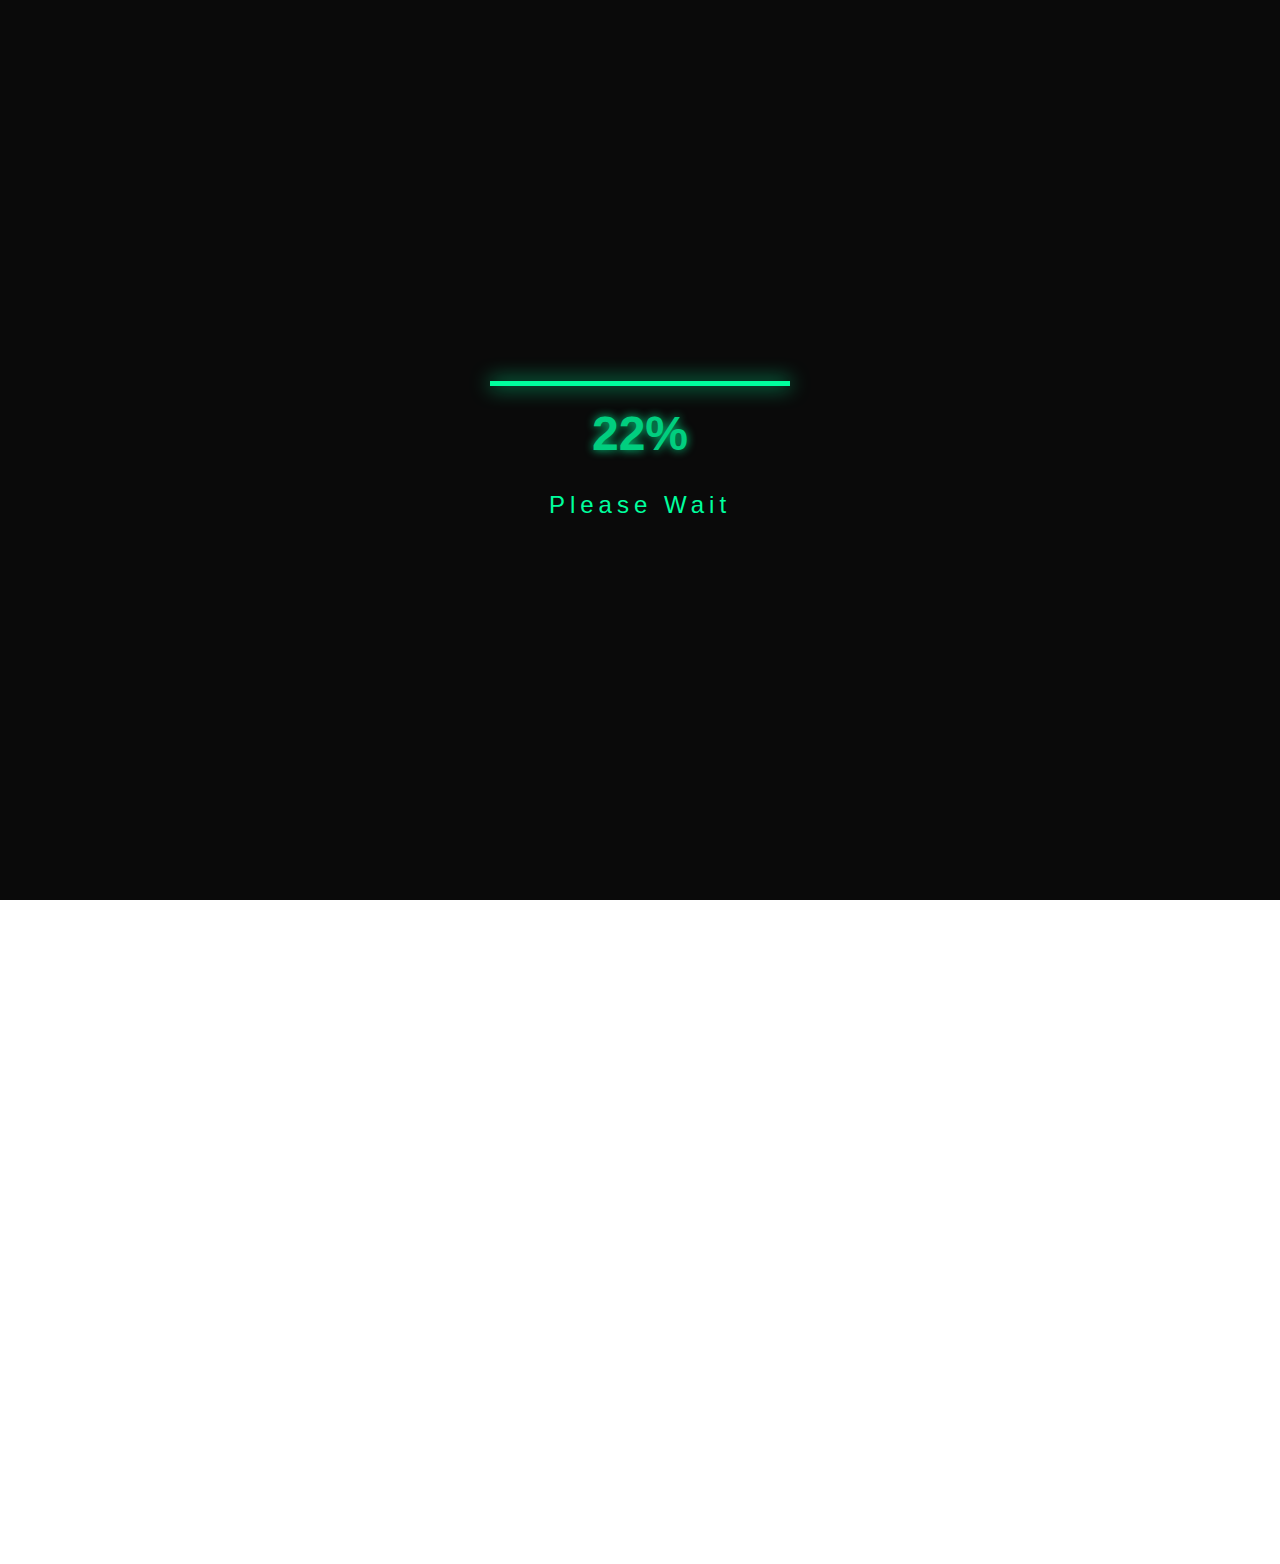
<file: index.html>
<!DOCTYPE html>
<html lang="en">

<head>
    <meta charset="UTF-8">
    <meta name="viewport" content="width=device-width, initial-scale=1.0">
    <meta name="google-adsense-account" content="ca-pub-2141117299472516">
    <meta name="google-site-verification" content="0ipEV7jqL1715ejRSJjE6R72t4xX4d7PINKJHc54bX8" />
    <title>Lumina - Learning Resource Aggregator</title>
    <link rel="shortcut icon" href="images/logo.png">
    <link rel="stylesheet" href="css/styles.css">
</head>

<body>
    <!-- Loading Screen -->
    <div class="loading-screen">
        <div class="scanner"></div>
        <div class="loading-percentage">
            <script>
                let count = 0;
                const percentage = document.querySelector('.loading-percentage');
                const interval = setInterval(() => {
                    count = Math.min(99, count + Math.floor(Math.random() * 10));
                    percentage.textContent = count + '%';
                    if (count >= 99) clearInterval(interval);
                }, 100);
            </script>
        </div>
        <div class="loading-text">Please Wait</div>
    </div>

    <!--   q````````````````````` -->

    <header>
        <img src="images/logo.png" alt="Lumina Logo">
        <nav>
            <ul>
                <li><a href="#home">Home</a></li>
                <li><a href="#categories">Categories</a></li>
                <li><a href="#about">About</a></li>
            </ul>
        </nav>
    </header>

    <section id="home">
        <div class="welcome">
            <h1>Empower Your Coding Journey</h1>
            <p>The Learning Resource Aggregator is your gateway to top-notch learning materials.</p>
            <a href="#categories" class="btn">Explore Resources</a>
        </div>
    </section>

    <section id="categories">
        <h2>Categories</h2>
        <div class="category-grid">
            <div class="category-card">
                <h3>GIKI Notes</h3>
                <p>Exclusive notes for GIKI students.</p>
                <a href="giki.html" class="btn">Explore</a>
            </div>
            <div class="category-card">
                <h3>Algorithms</h3>
                <p>Master problem-solving with these algorithm resources.</p>
                <a href="#" class="btn lock">Coming Soon 🔒</a>
            </div>
            <div class="category-card">
                <h3>Data Structures</h3>
                <p>Understand the building blocks of programming.</p>
                <a href="#" class="btn lock">Coming Soon 🔒</a>
            </div>
            <div class="category-card">
                <h3>Web Development</h3>
                <p>Start building stunning websites and applications.</p>
                <a href="#" class="btn lock">Coming Soon 🔒</a>
            </div>
            <div class="category-card">
                <h3>Machine Learning</h3>
                <p>Dive into AI and data science with ML tutorials.</p>
                <a href="#" class="btn lock">Coming Soon 🔒</a>
            </div>
        </div>
    </section>

    <section id="about">
        <h2>About Us</h2>
        <p>We are dedicated to helping students find the best free resources to enhance their learning experience. Our
            mission is to simplify the journey for aspiring developers and engineers by providing curated and reliable
            content.</p>
    </section>

    <footer>
        <p>&copy; 2025 Lumina. All rights reserved.</p>
    </footer>
</body>

</html>
</file>
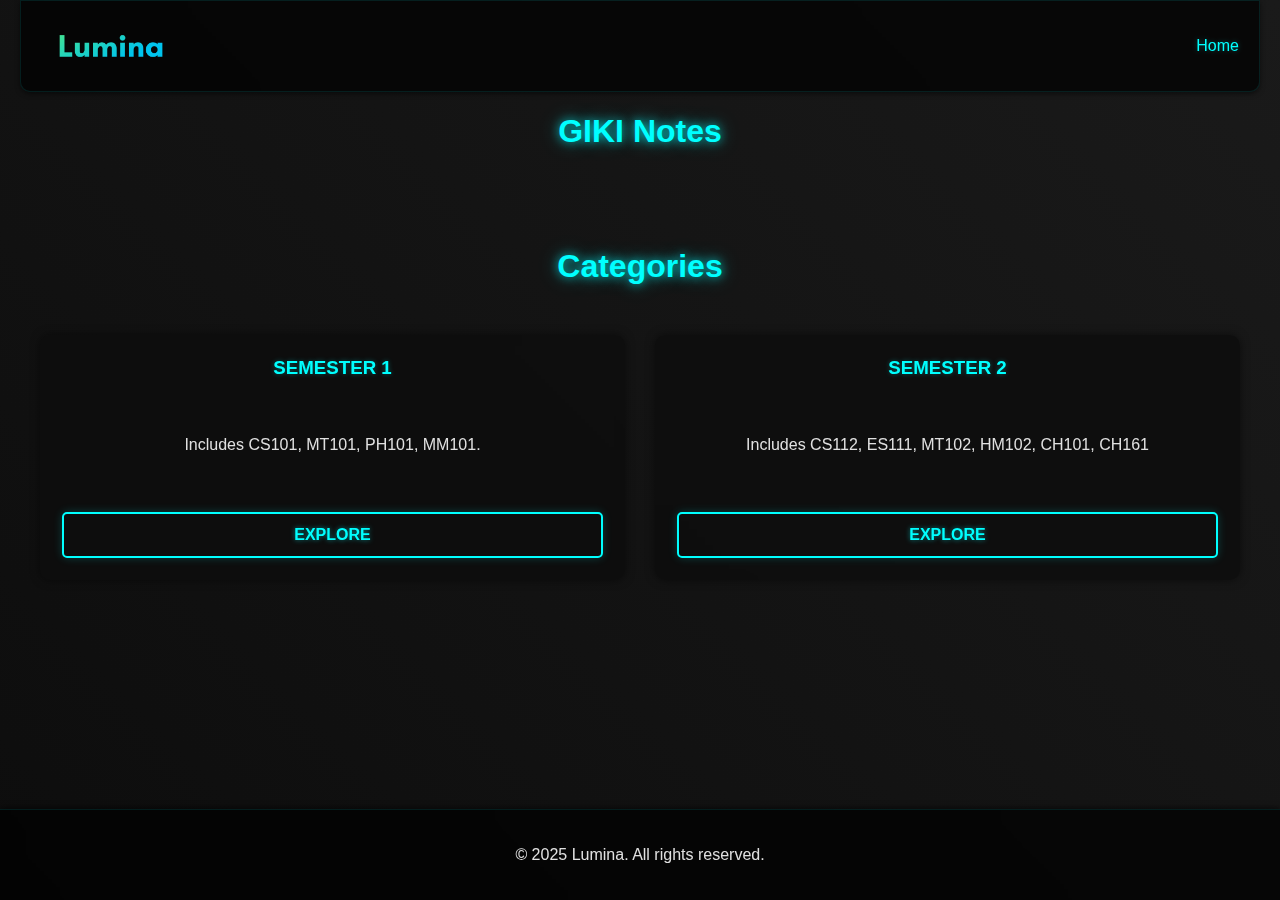
<file: giki.html>
<!-- GIKI Categories Page -->
<!DOCTYPE html>
<html lang="en">

<head>
    <meta charset="UTF-8">
    <meta name="viewport" content="width=device-width, initial-scale=1.0">
    <title>GIKI Categories</title>
    <link rel="shortcut icon" href="images/logo.png">
    <link rel="stylesheet" href="css/styles.css">
    <meta name="google-adsense-account" content="ca-pub-2141117299472516">
</head>

<body>
    <header>
        <img src="images/logo.png" alt="Lumina Logo">
        <nav>
            <ul>
                <li><a href="index.html">Home</a></li>
            </ul>
        </nav>
    </header>
    <h1>GIKI Notes</h1>

    <section id="categories">
        <h2>Categories</h2>
        <div class="category-grid">
            <div class="category-card">
                <h3>SEMESTER 1</h3>
                <p>Includes CS101, MT101, PH101, MM101.</p>
                <a href="sem1/semester1.html" class="btn">Explore</a>
            </div>
            <div class="category-card">
                <h3>SEMESTER 2</h3>
                <p>Includes CS112, ES111, MT102, HM102, CH101, CH161</p>
                <a href="sem2/semester2.html" class="btn">Explore</a>
            </div>
        </div>
    </section>
    <footer>
        <p>&copy; 2025 Lumina. All rights reserved.</p>
    </footer>

</body>

</html>
</file>
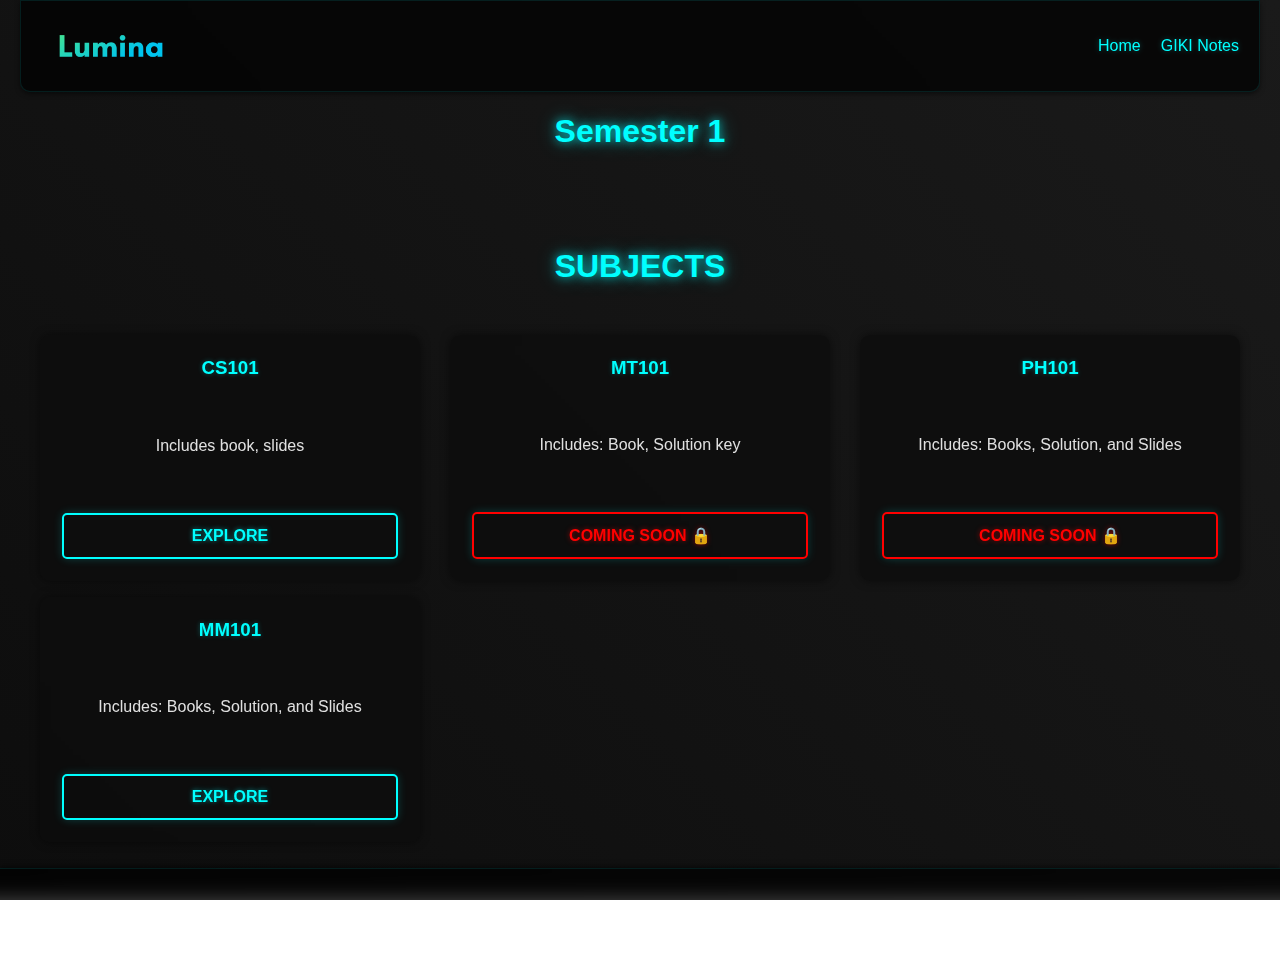
<file: sem1/semester1.html>
<!-- Semester 1 Page -->
<!DOCTYPE html>
<html lang="en">

<head>
    <meta charset="UTF-8">
    <meta name="viewport" content="width=device-width, initial-scale=1.0">
    <title>Semester 1</title>
    <link rel="shortcut icon" href="../images/logo.png">
    <link rel="stylesheet" href="../css/styles.css">
    <meta name="google-adsense-account" content="ca-pub-2141117299472516">
</head>

<body>
    <header>
        <img src="../images/logo.png" alt="Lumina Logo">
        <nav>
            <ul>
                <li><a href="../index.html">Home</a></li>
                <li><a href="../giki.html">GIKI Notes</a></li>
            </ul>
        </nav>
    </header>
    <h1>Semester 1</h1>
    <section id="categories">
        <h2>SUBJECTS</h2>
        <div class="category-grid">
            <div class="category-card">
                <h3>CS101</h3>
                <p>Includes book, slides</p>
                <a href="cs101/cs101.html" class="btn">Explore</a>
            </div>
            <div class="category-card">
                <h3>MT101</h3>
                <p>Includes: Book, Solution key</p>
                <a href="../error/404.html" class="btn lock">Coming Soon 🔒</a>
            </div>
            <div class="category-card">
                <h3>PH101</h3>
                <p>Includes: Books, Solution, and Slides</p>
                <a href="../error/404.html" class="btn lock">Coming Soon 🔒</a>
            </div>
            <div class="category-card">
                <h3>MM101</h3>
                <p>Includes: Books, Solution, and Slides</p>
                <a href="mm101/mm101.html" class="btn">Explore</a>
            </div>
        </div>
    </section>


    <footer>
        <p>&copy; 2025 Lumina. All rights reserved.</p>
    </footer>

</body>

</html>
</file>
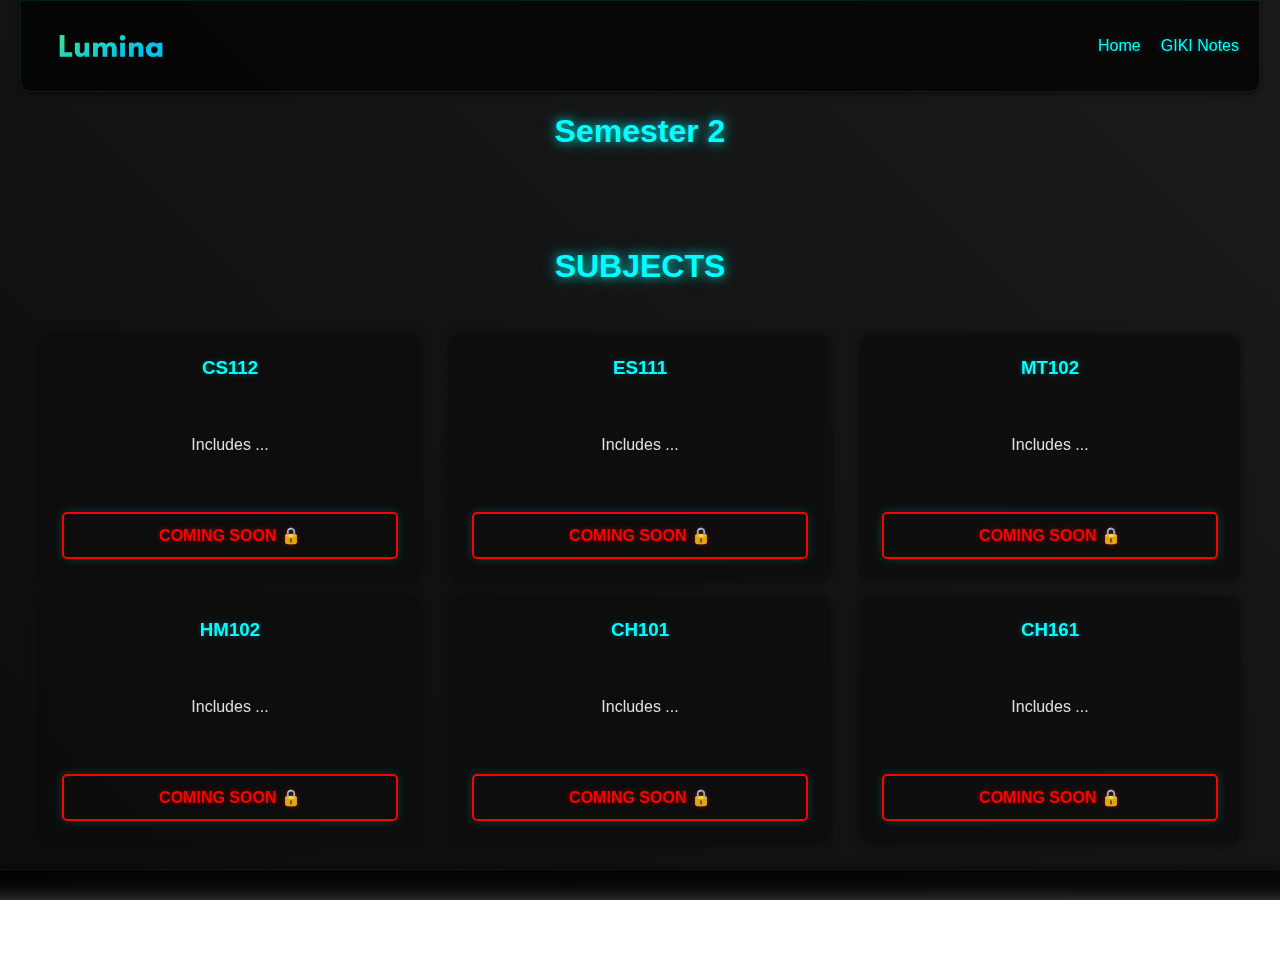
<file: sem2/semester2.html>
<!-- Semester 2 Page -->
<!DOCTYPE html>
<html lang="en">

<head>
    <meta charset="UTF-8">
    <meta name="viewport" content="width=device-width, initial-scale=1.0">
    <title>Semester 2</title>
    <link rel="shortcut icon" href="../images/logo.png">
    <link rel="stylesheet" href="../css/styles.css">
    <meta name="google-adsense-account" content="ca-pub-2141117299472516">
</head>

<body>
    <header>
        <img src="../images/logo.png" alt="Lumina Logo">
        <nav>
            <ul>
                <li><a href="../index.html">Home</a></li>
                <li><a href="../giki.html">GIKI Notes</a></li>
            </ul>
        </nav>
    </header>
    <h1>Semester 2</h1>
    <section id="categories">
        <h2>SUBJECTS</h2>
        <div class="category-grid">
            <div class="category-card">
                <h3>CS112</h3>
                <p>Includes ...</p>
                <a href="../error/404.html" class="btn lock">Coming Soon 🔒</a>
            </div>
            <div class="category-card">
                <h3>ES111</h3>
                <p>Includes ...</p>
                <a href="../error/404.html" class="btn lock">Coming Soon 🔒</a>
            </div>
            <div class="category-card">
                <h3>MT102</h3>
                <p>Includes ...</p>
                <a href="../error/404.html" class="btn lock">Coming Soon 🔒</a>
            </div>
            <div class="category-card">
                <h3>HM102</h3>
                <p>Includes ...</p>
                <a href="../error/404.html" class="btn lock">Coming Soon 🔒</a>
            </div>
            <div class="category-card">
                <h3>CH101</h3>
                <p>Includes ...</p>
                <a href="../error/404.html" class="btn lock">Coming Soon 🔒</a>
            </div>
            <div class="category-card">
                <h3>CH161</h3>
                <p>Includes ...</p>
                <a href="../error/404.html" class="btn lock">Coming Soon 🔒</a>
            </div>
        </div>
    </section>


    <footer>
        <p>&copy; 2025 Lumina. All rights reserved.</p>
    </footer>

</body>

</html>
</file>
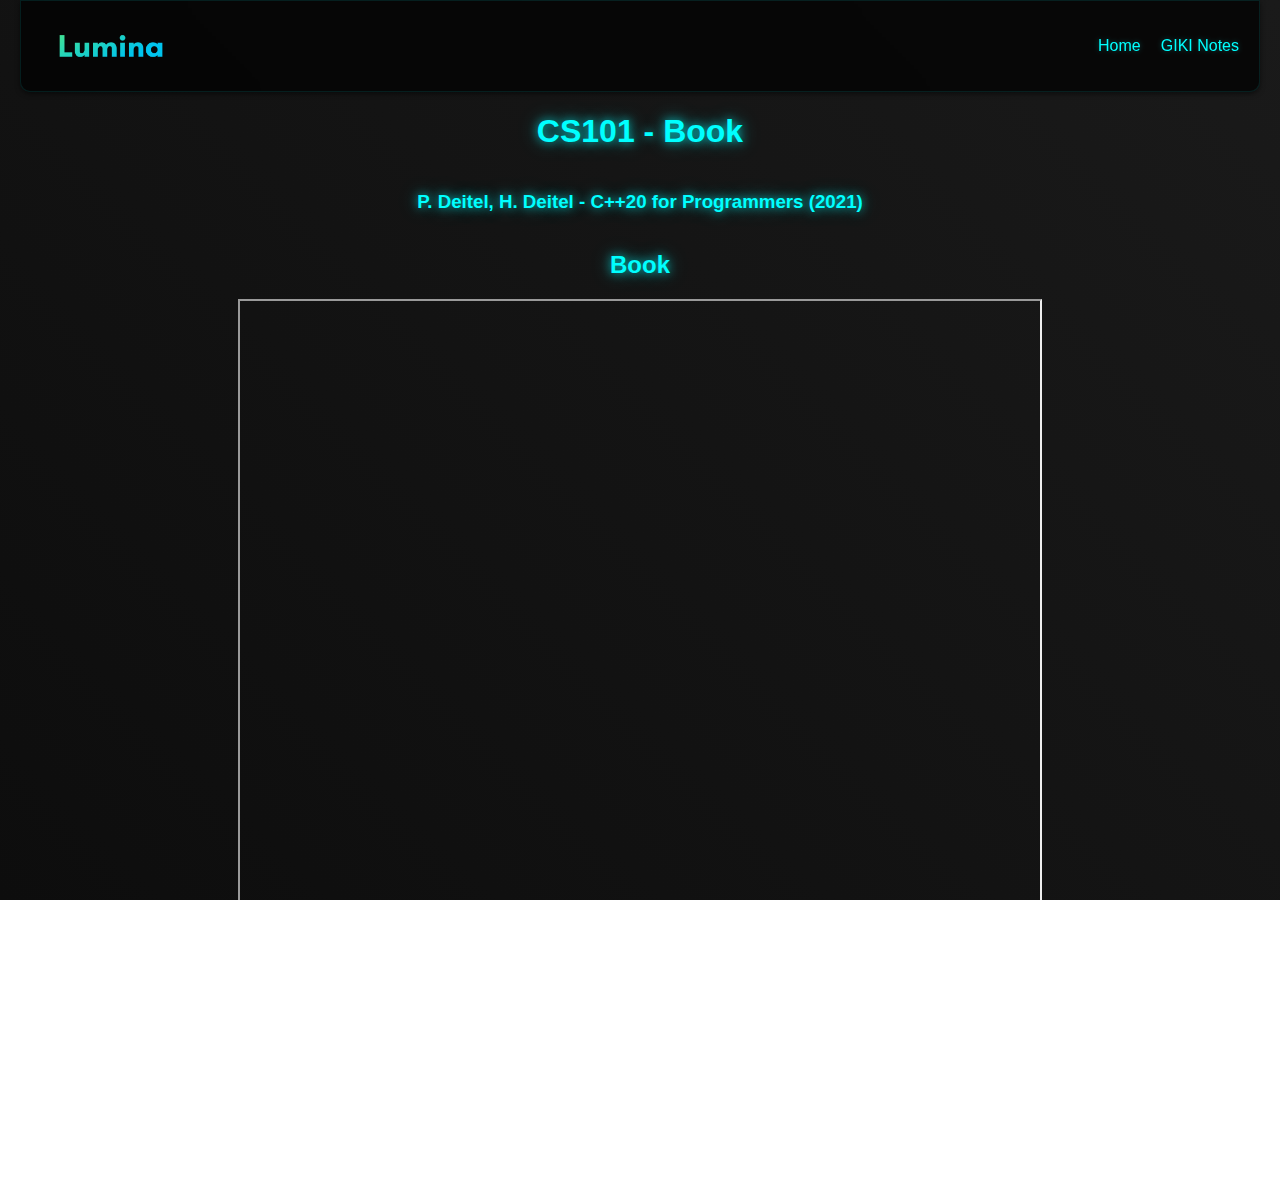
<file: sem1/cs101/book.html>
<!-- Semester 1 Page -->
<!DOCTYPE html>
<html lang="en">

<head>
    <meta charset="UTF-8">
    <meta name="viewport" content="width=device-width, initial-scale=1.0">
    <title>CS101 - Book</title>
    <link rel="shortcut icon" href="../../images/logo.png">
    <link rel="stylesheet" href="../../css/styles.css">
    <meta name="google-adsense-account" content="ca-pub-2141117299472516">
</head>

<body>
    <header>
        <img src="../../images/logo.png" alt="Lumina Logo">
        <nav>
            <ul>
                <li><a href="../../index.html">Home</a></li>
                <li><a href="../../giki.html">GIKI Notes</a></li>
            </ul>
        </nav>
    </header>
    <h1>CS101 - Book</h1>
    <h3>P. Deitel, H. Deitel - C++20 for Programmers (2021)</h3>

    <div id="CS101" class="subject-section">

        <!-- Subsections -->
        <!-- Subsections -->
        <div id="CS101-book" class="subsection">
            <h2>Book</h2>
            <iframe src="https://drive.google.com/file/d/1c3afj-6CEuZQFVC4bbvOnRJFp9GyQshK/preview?embedded=true"
                width="800px" height="800px"></iframe>
        </div>


    </div>
    <footer>
        <p>&copy; 2025 Lumina. All rights reserved.</p>
    </footer>

</body>

</html>
</file>
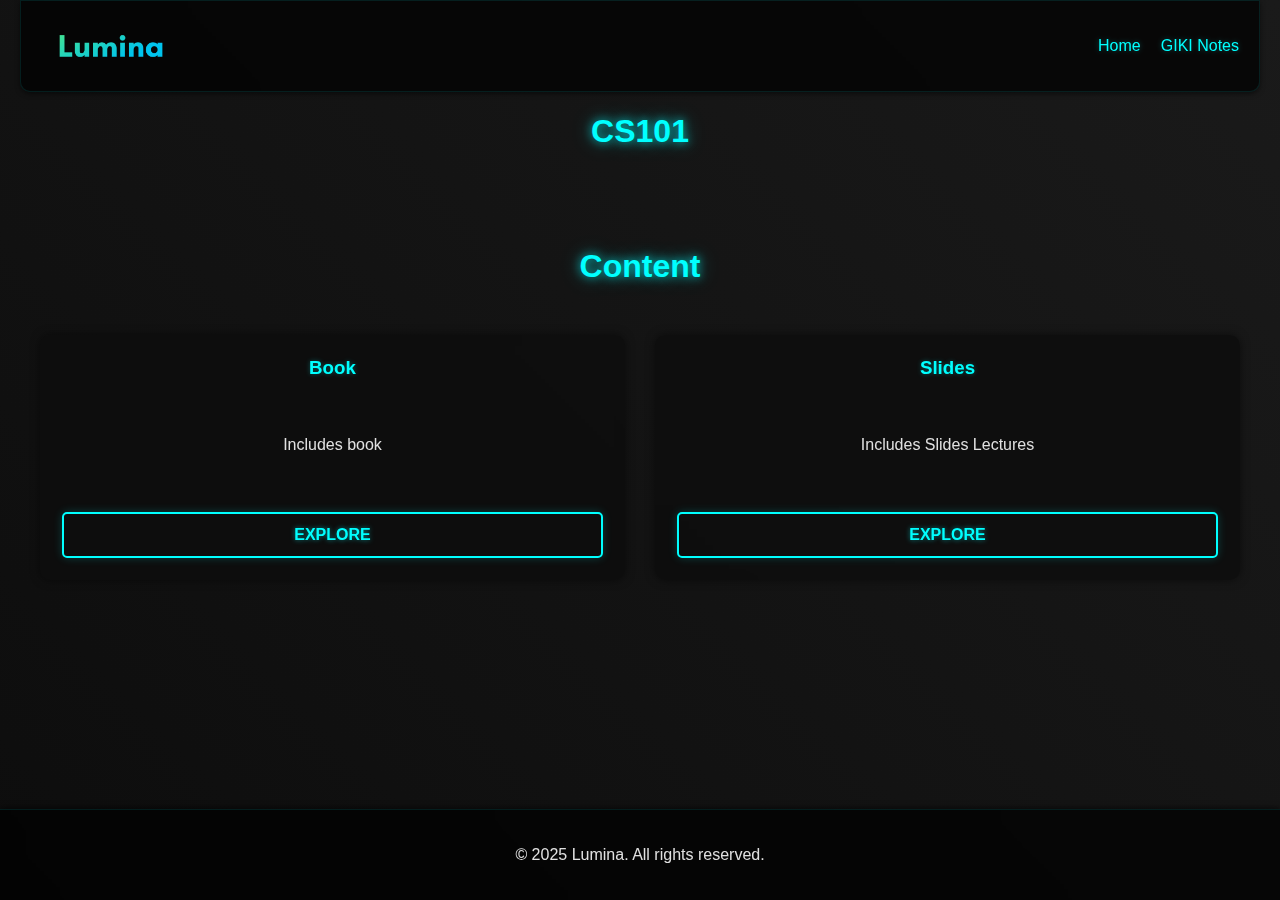
<file: sem1/cs101/cs101.html>
<!-- Semester 1 Page -->
<!DOCTYPE html>
<html lang="en">

<head>
    <meta charset="UTF-8">
    <meta name="viewport" content="width=device-width, initial-scale=1.0">
    <title>CS101</title>
    <link rel="shortcut icon" href="../../images/logo.png">
    <link rel="stylesheet" href="../../css/styles.css">
    <meta name="google-adsense-account" content="ca-pub-2141117299472516">
</head>

<body>
    <header>
        <img src="../../images/logo.png" alt="Lumina Logo">
        <nav>
            <ul>
                <li><a href="../../index.html">Home</a></li>
                <li><a href="../../giki.html">GIKI Notes</a></li>
            </ul>
        </nav>
    </header>
    <h1>CS101</h1>
    <section id="categories">
        <h2>Content</h2>
        <div class="category-grid">
            <div class="category-card">
                <h3>Book</h3>
                <p>Includes book</p>
                <a href="book.html" class="btn">Explore</a>
            </div>
            <div class="category-card">
                <h3>Slides</h3>
                <p>Includes Slides Lectures</p>
                <a href="slides.html" class="btn">Explore</a>
            </div>

        </div>
    </section>


    <footer>
        <p>&copy; 2025 Lumina. All rights reserved.</p>
    </footer>

</body>

</html>
</file>
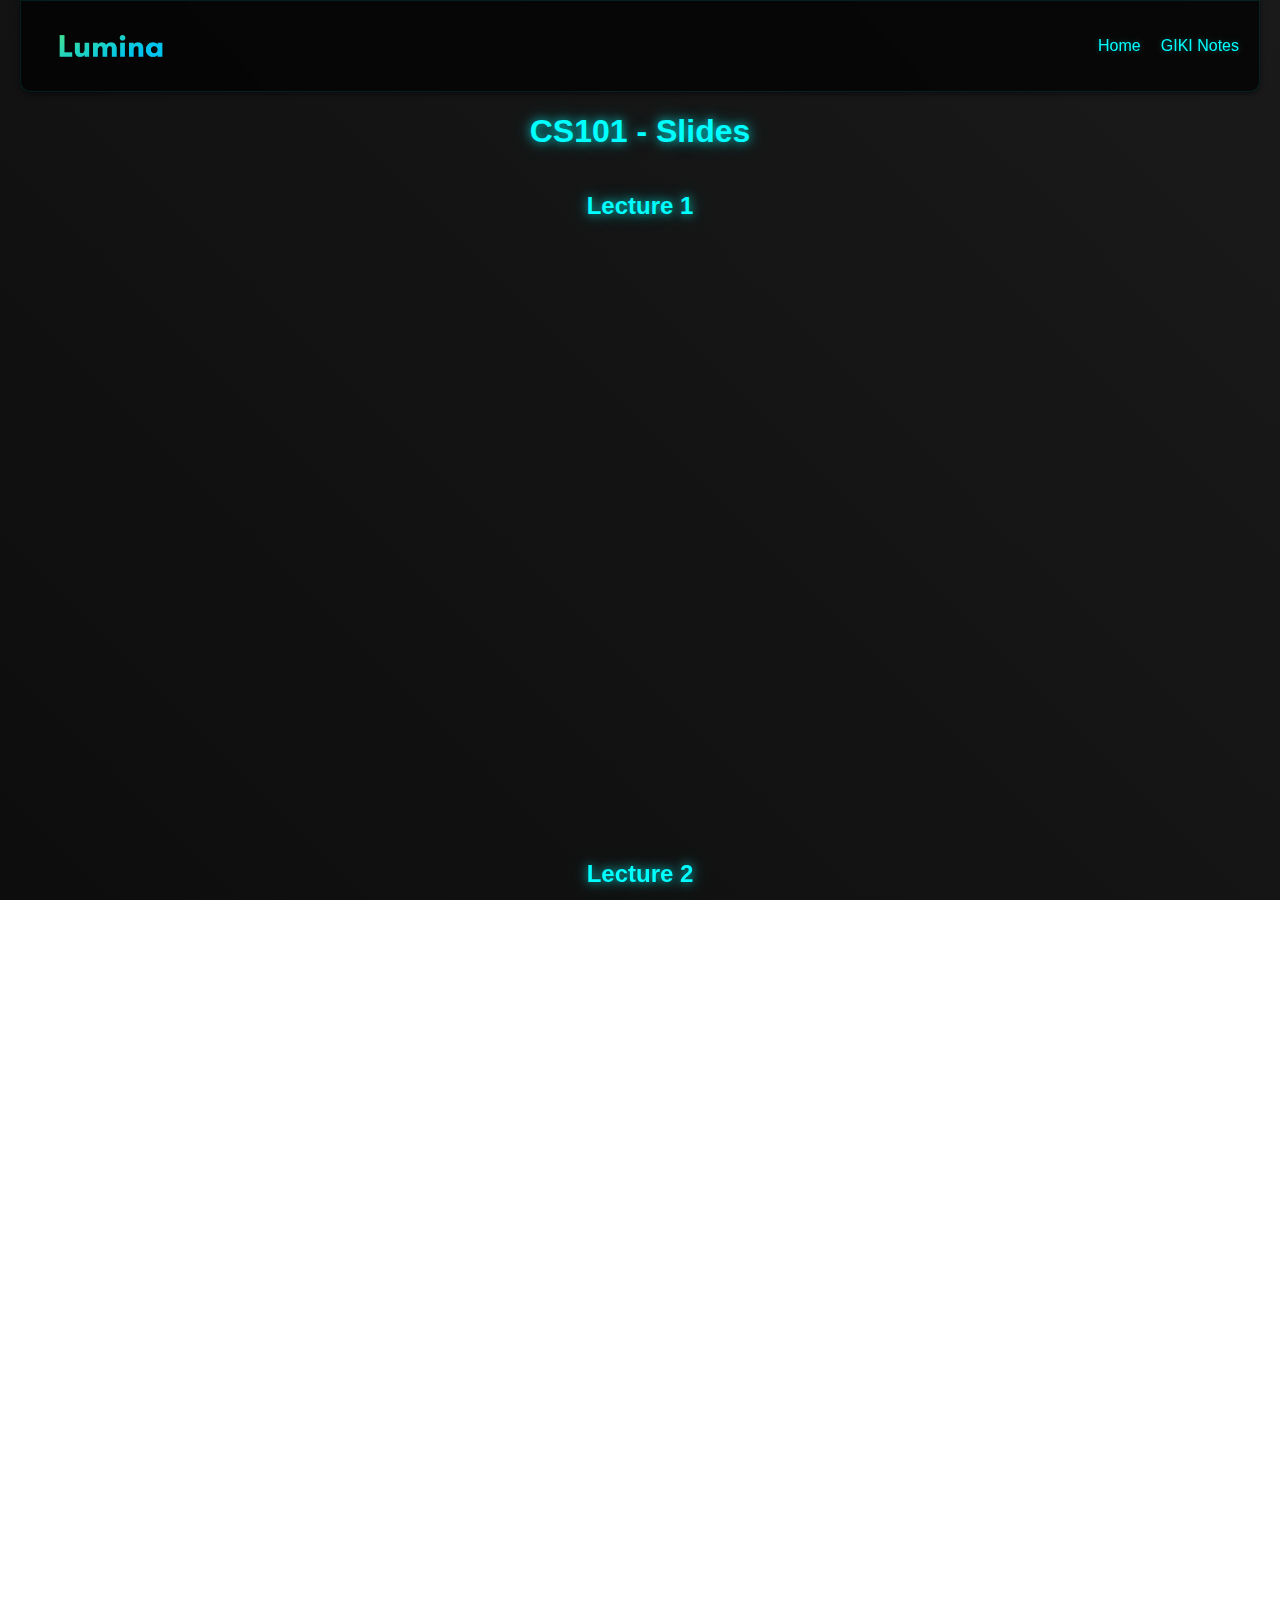
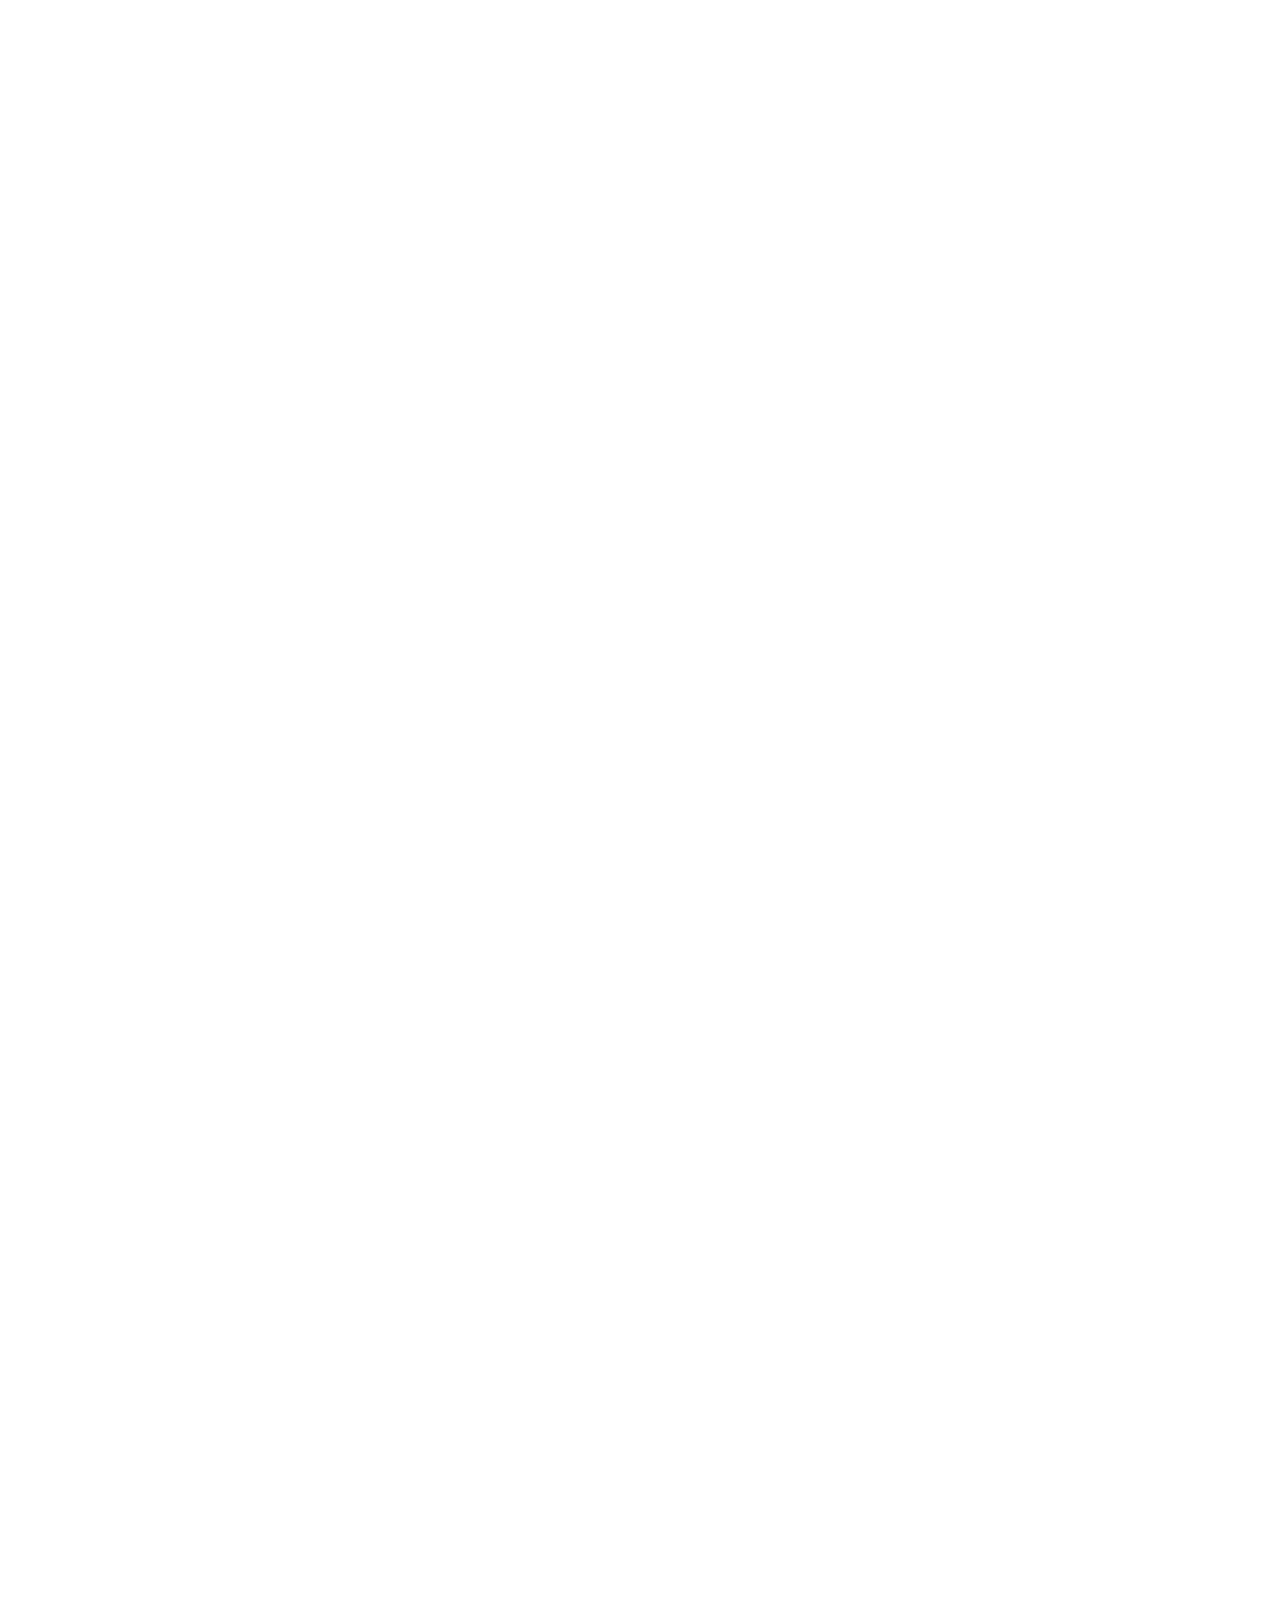
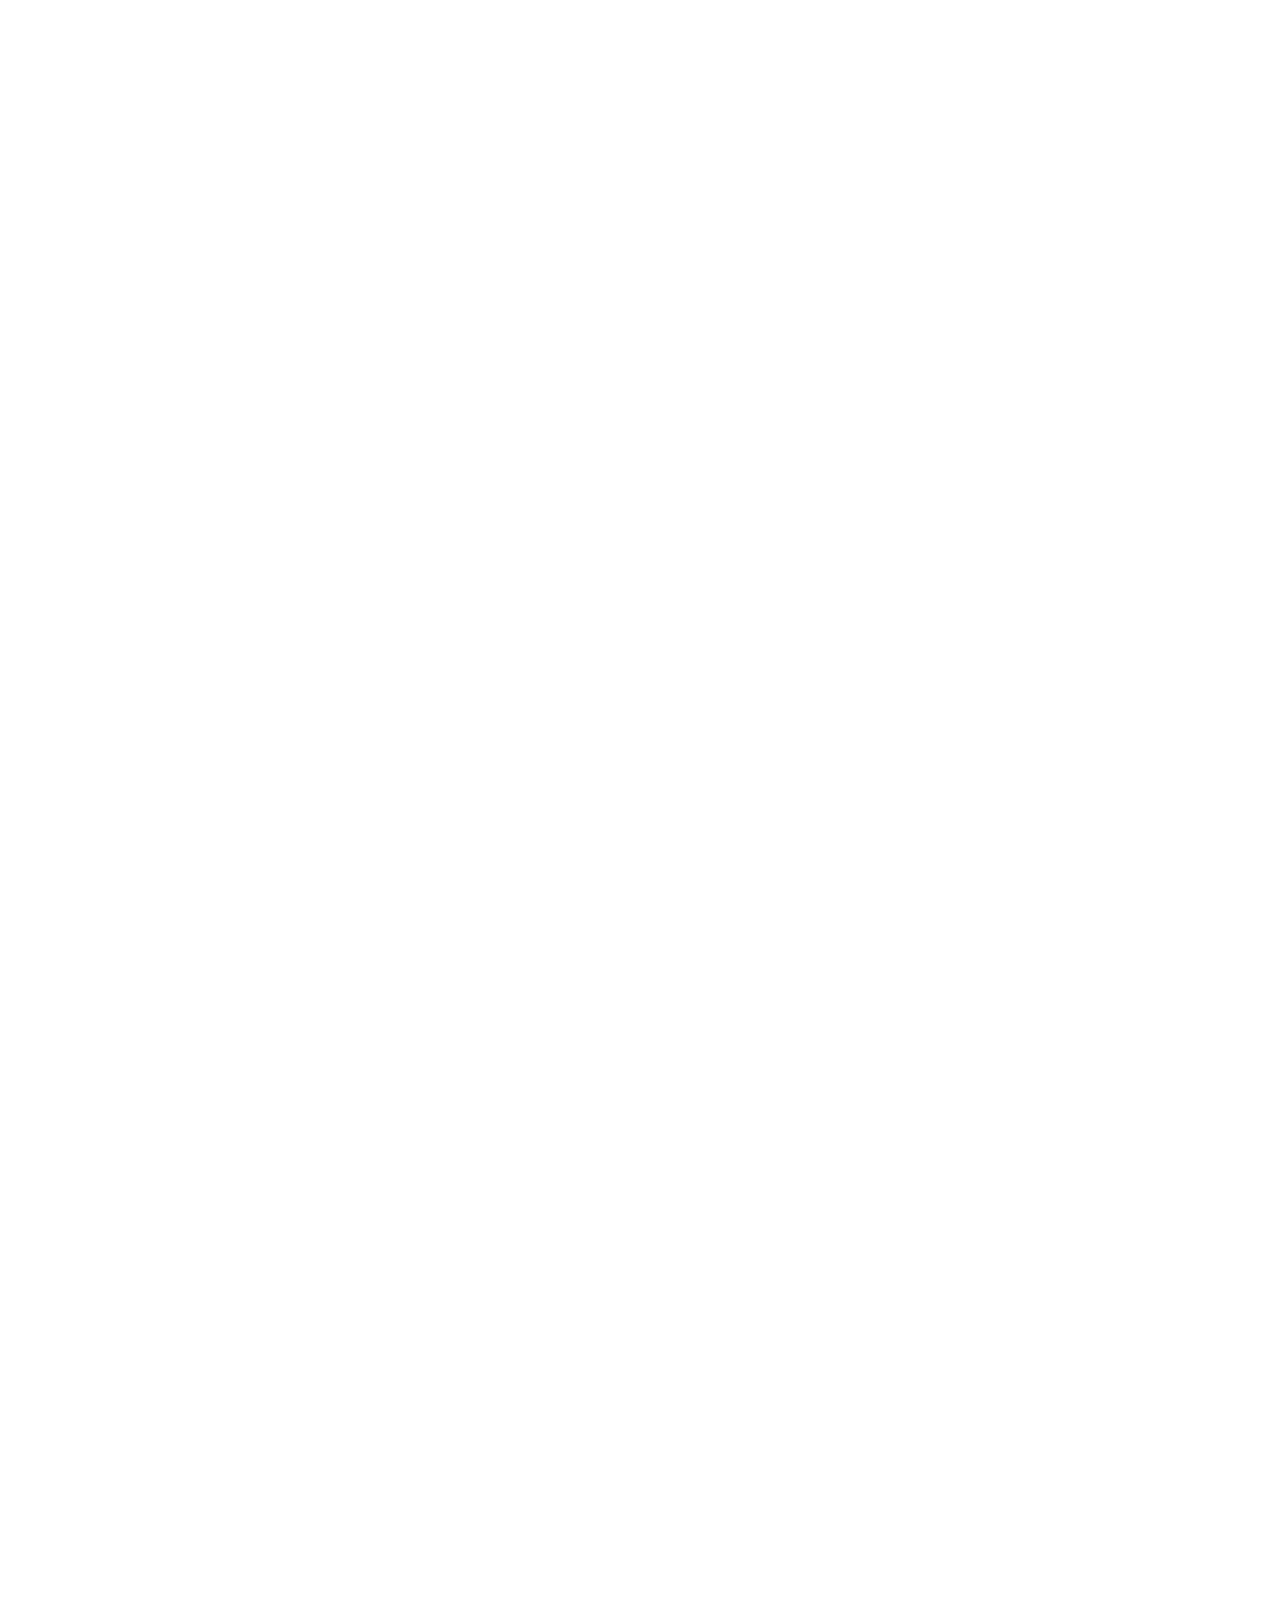
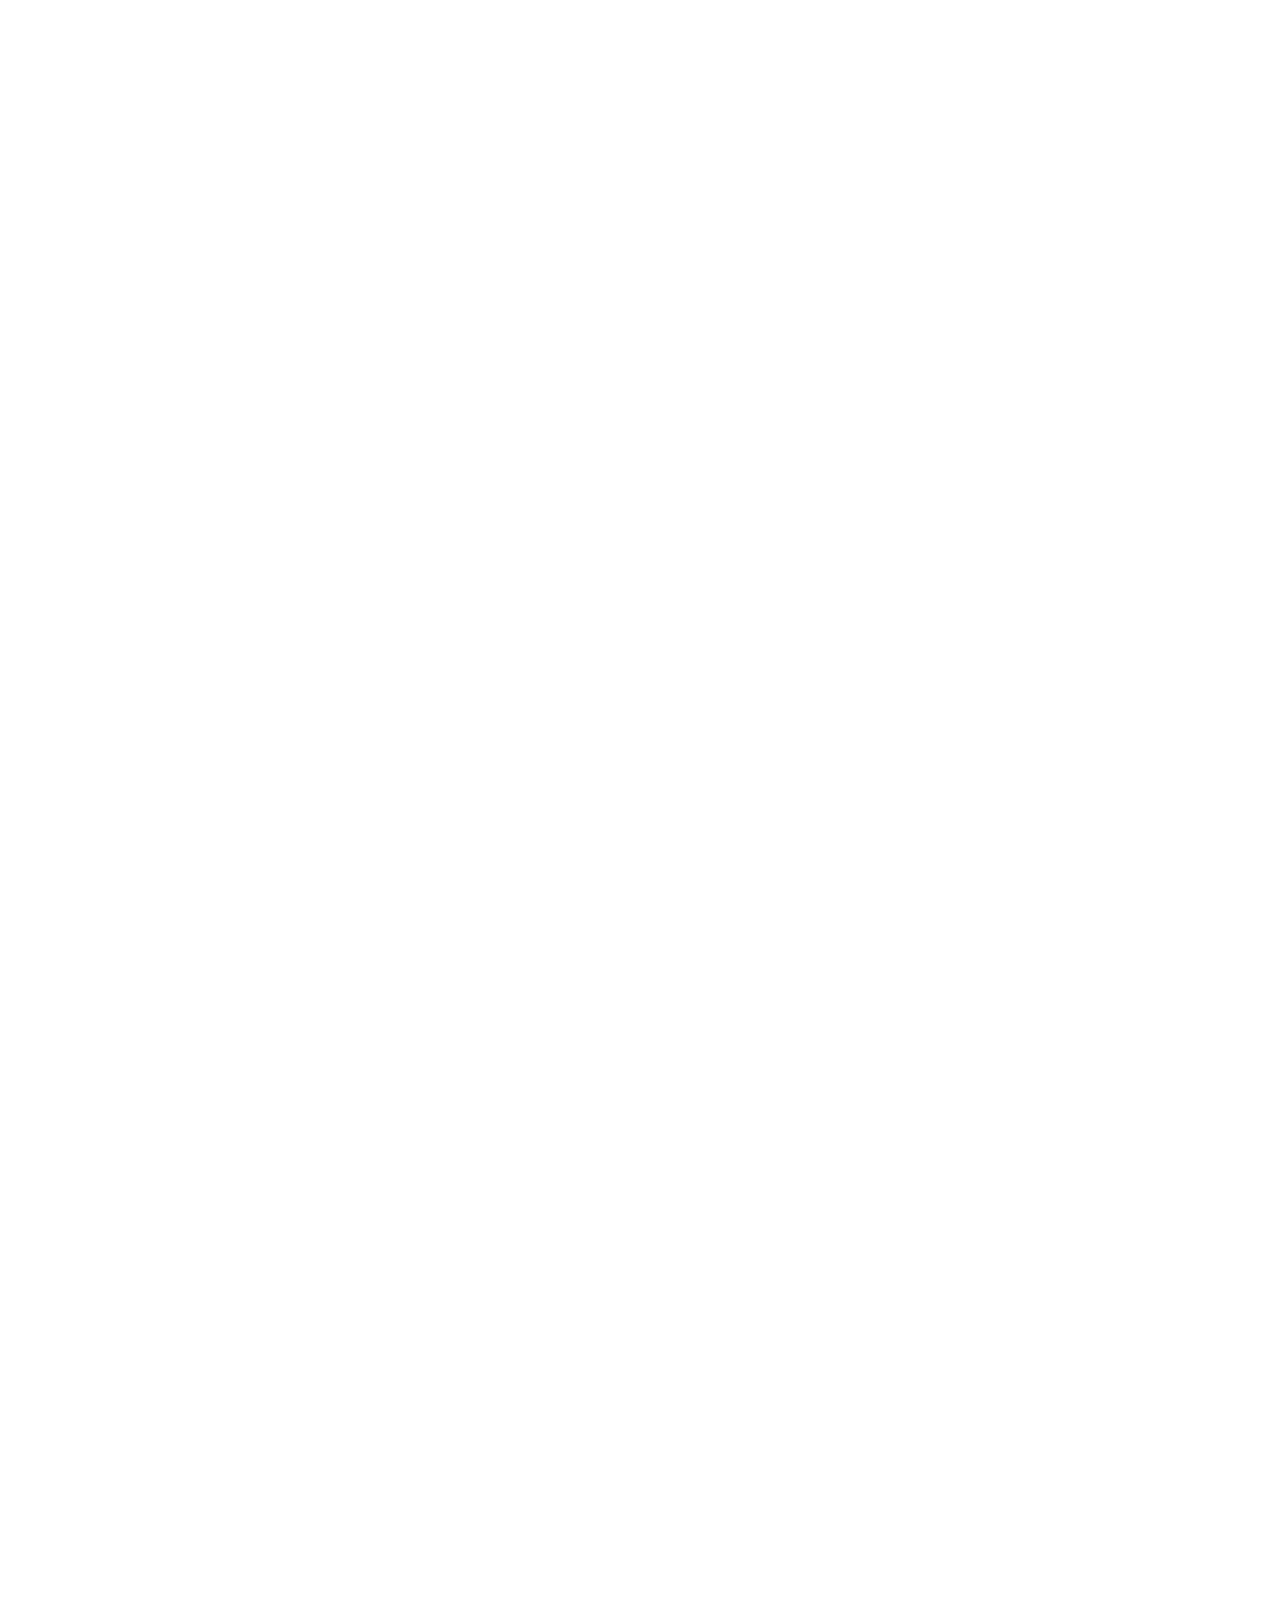
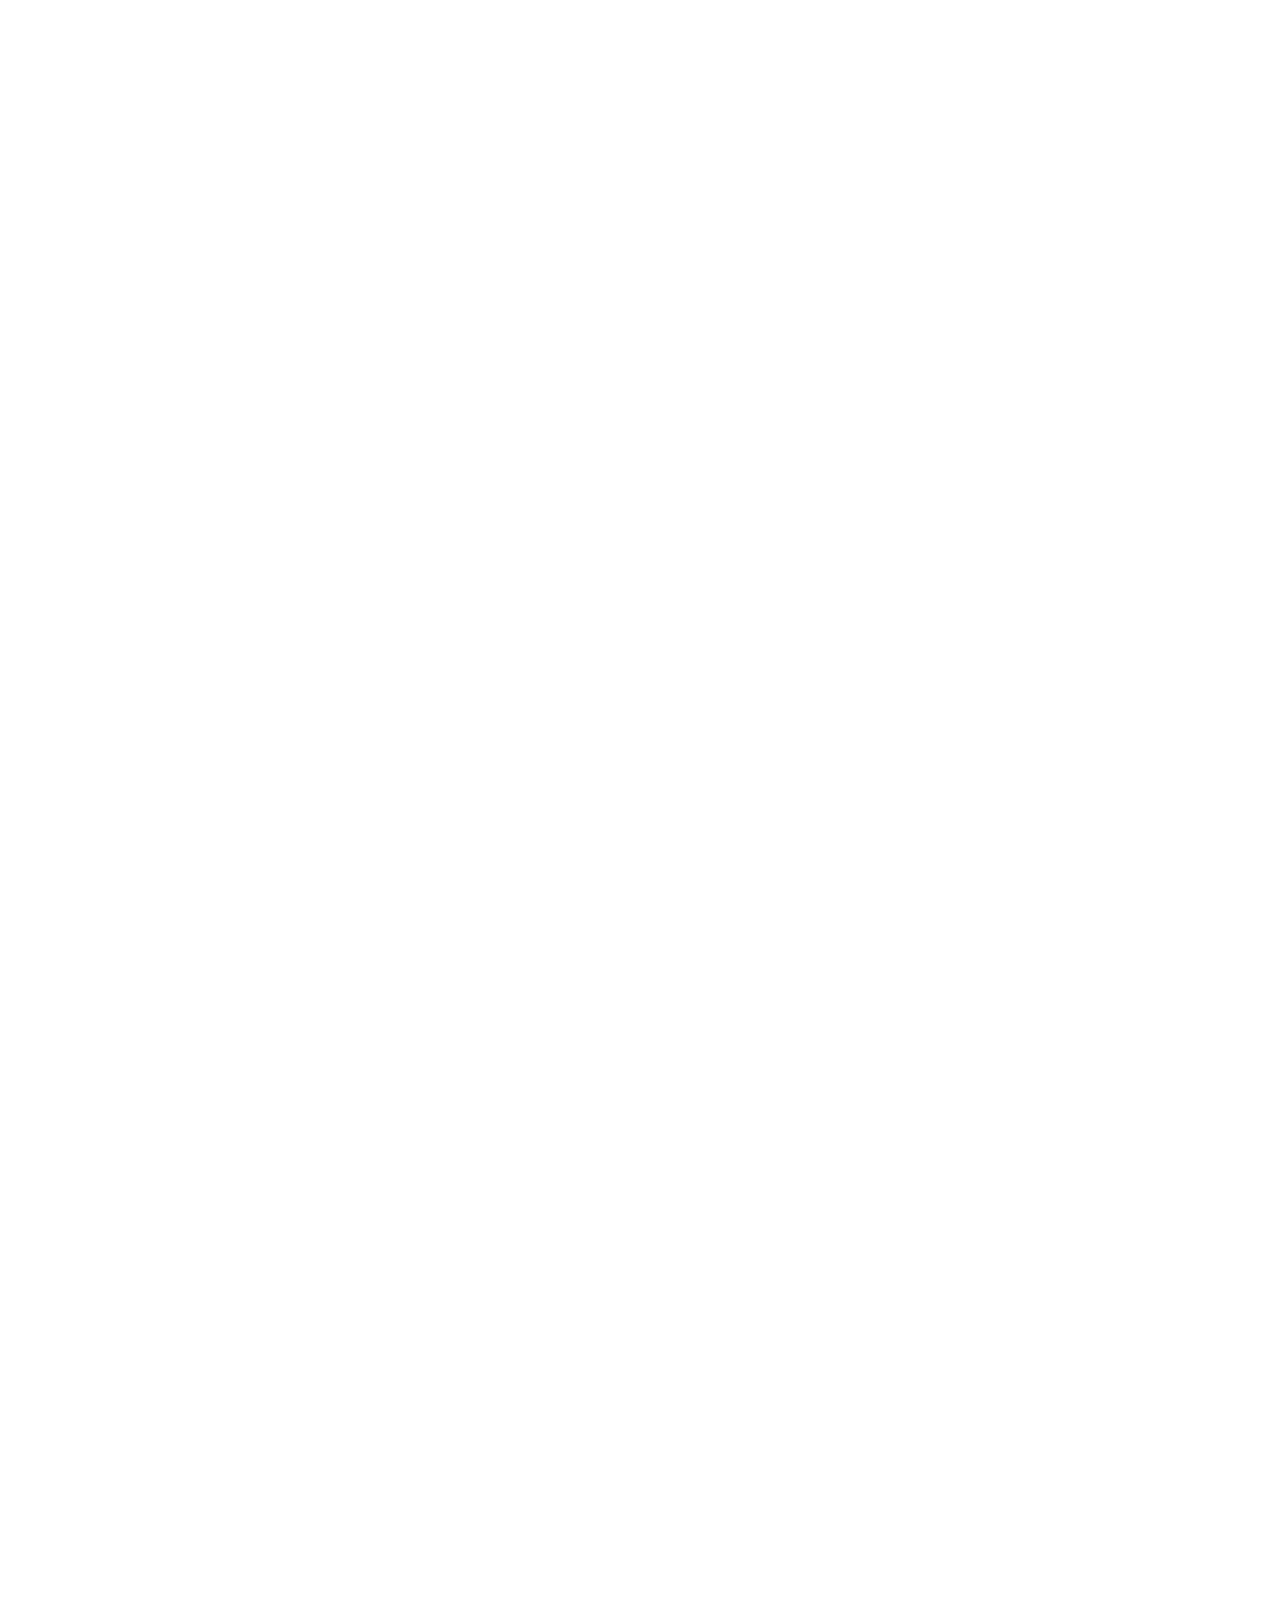
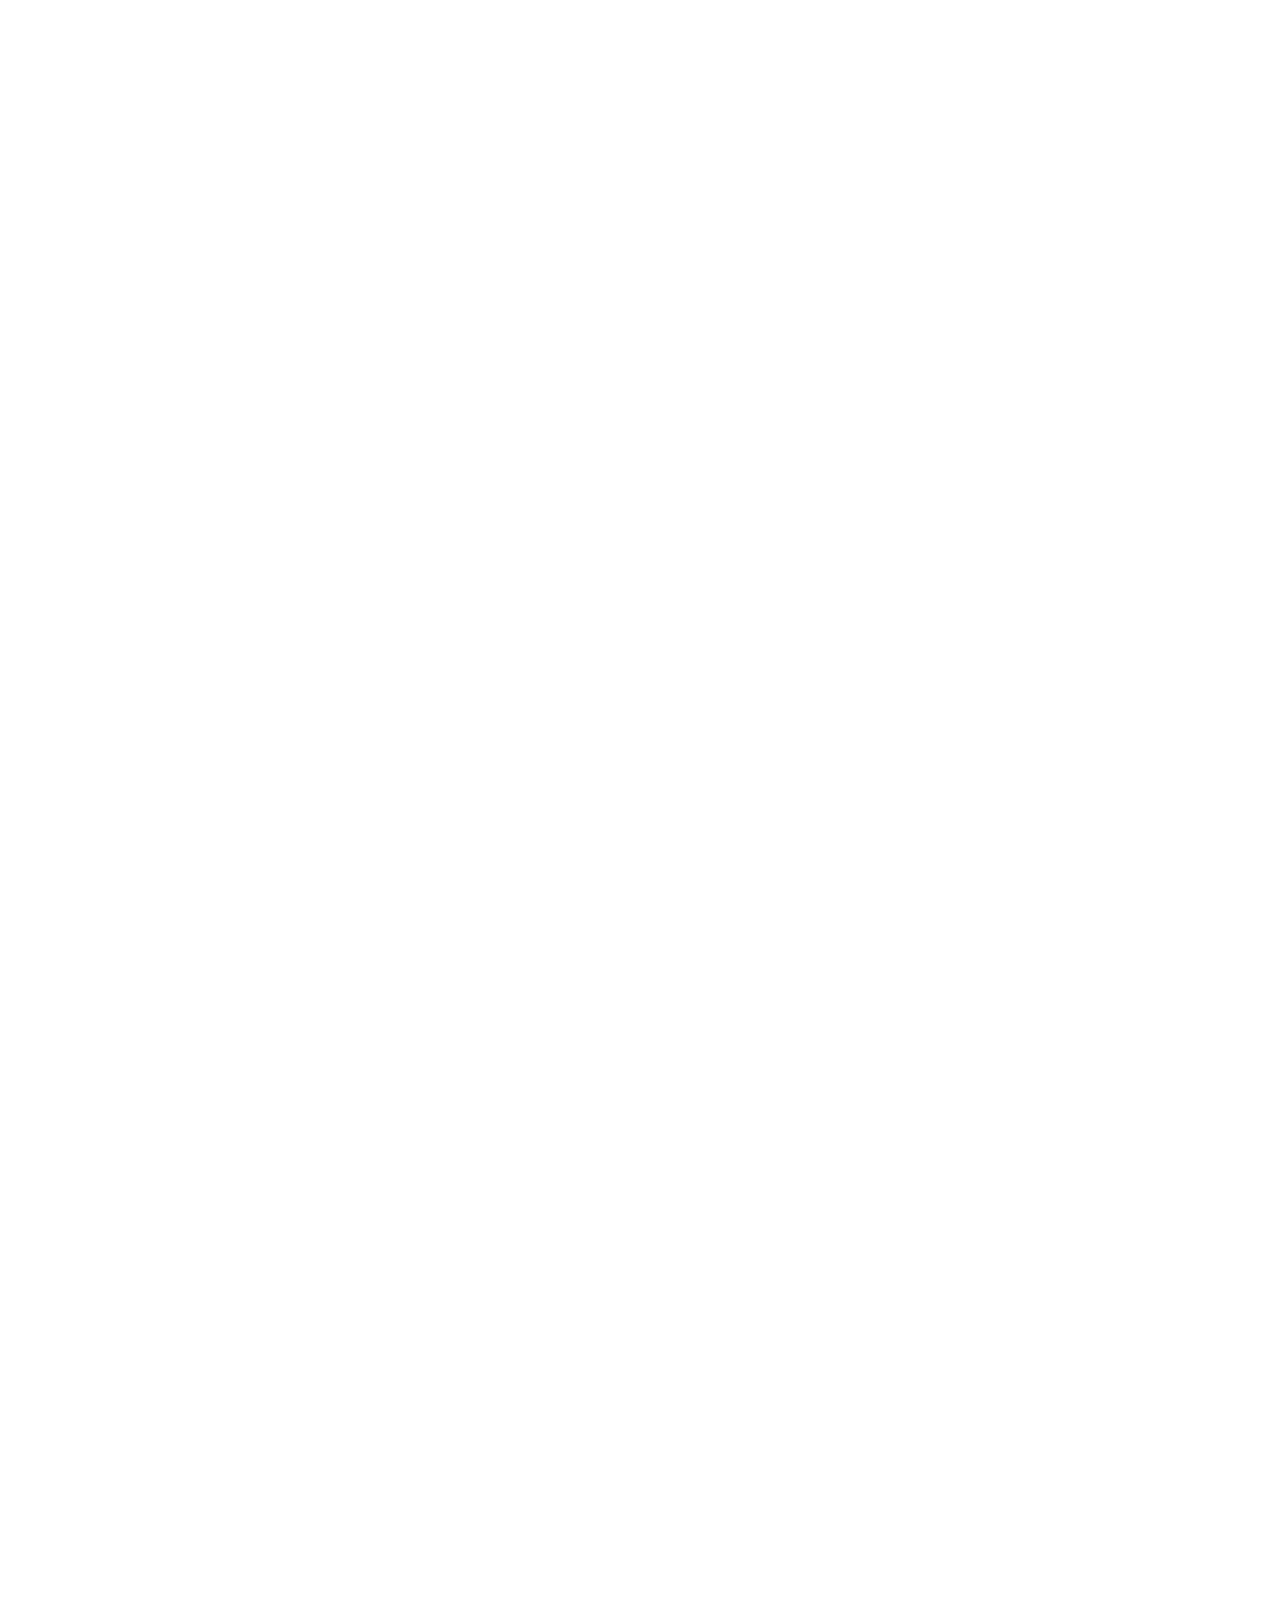
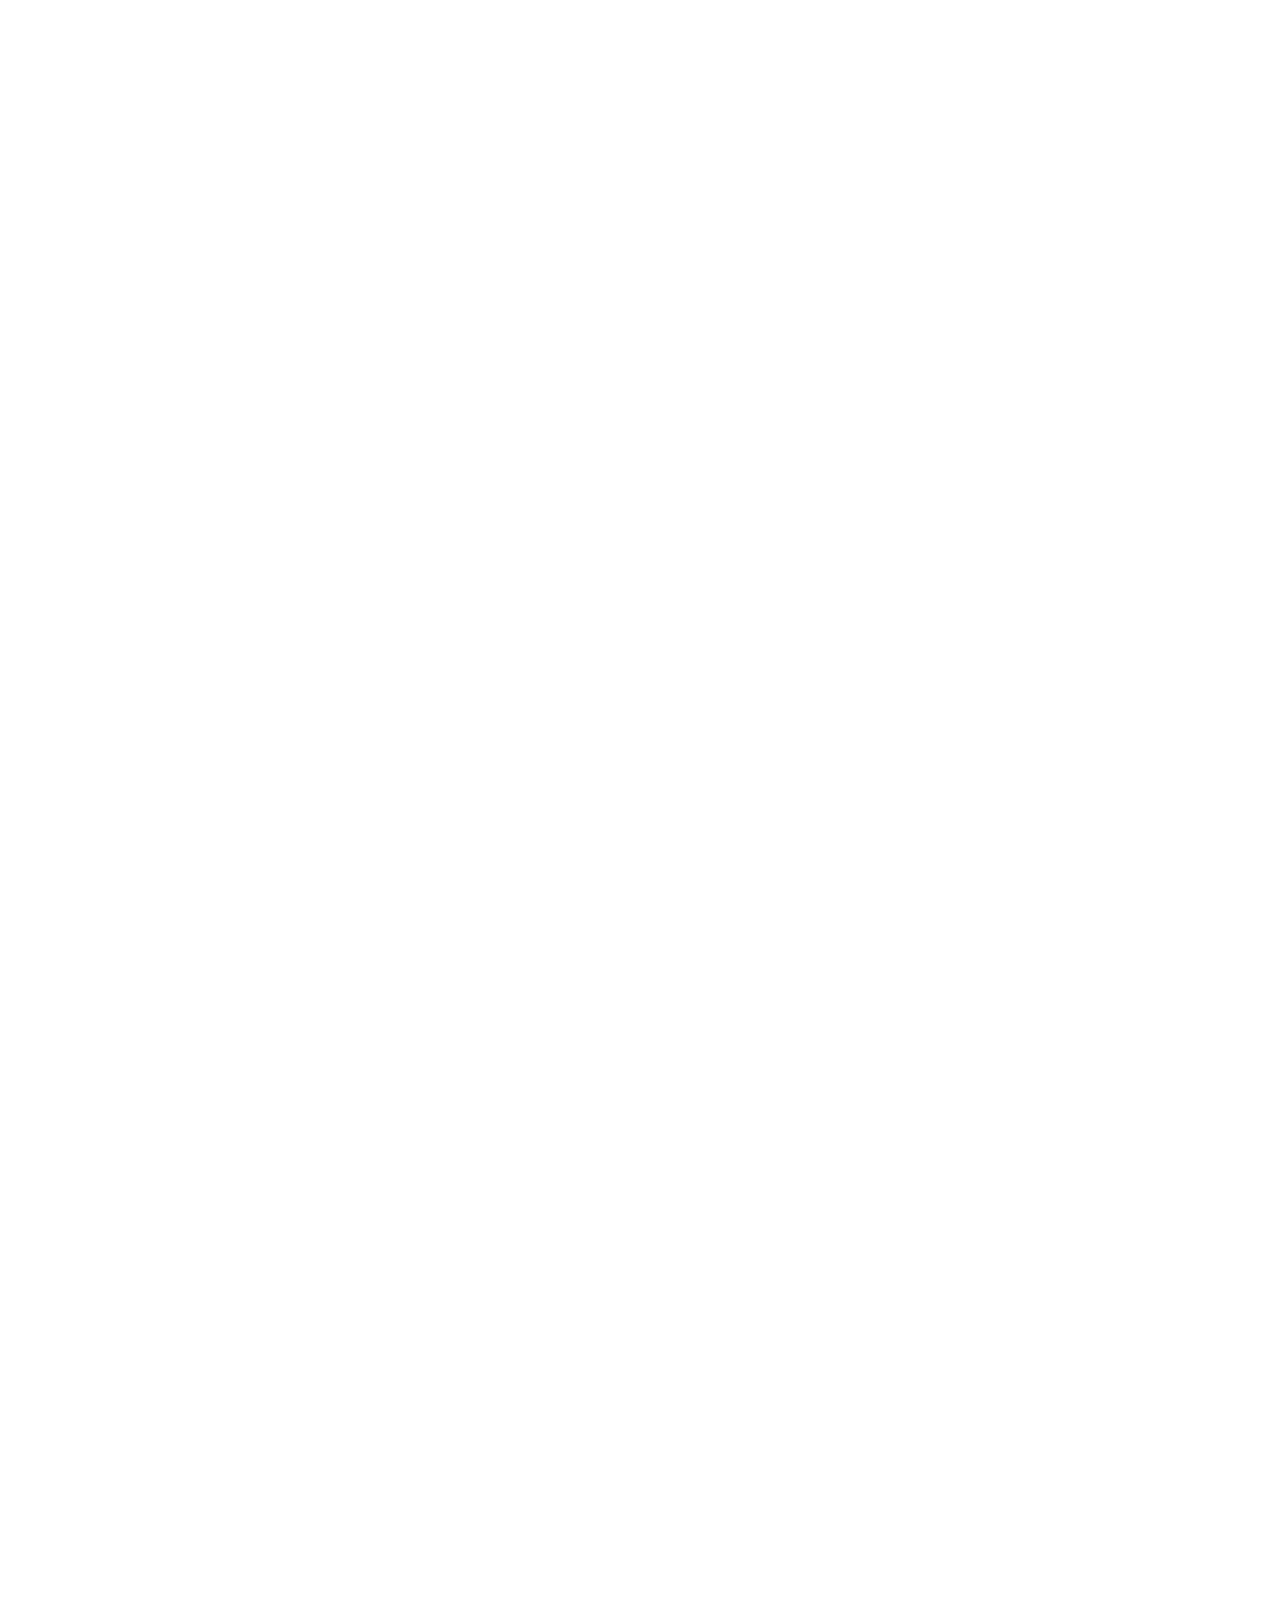
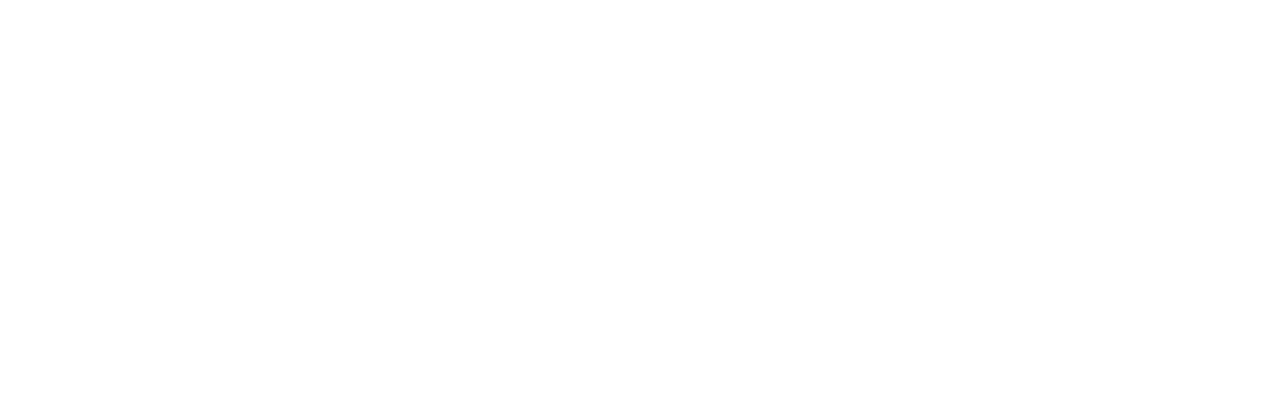
<file: sem1/cs101/slides.html>
<!-- Semester 1 Page -->
<!DOCTYPE html>
<html lang="en">

<head>
    <meta charset="UTF-8">
    <meta name="viewport" content="width=device-width, initial-scale=1.0">
    <title>CS101 - Slides</title>
    <link rel="shortcut icon" href="../../images/logo.png">
    <link rel="stylesheet" href="../../css/styles.css">
    <meta name="google-adsense-account" content="ca-pub-2141117299472516">
</head>

<body>
    <header>
        <img src="../../images/logo.png" alt="Lumina Logo">
        <nav>
            <ul>
                <li><a href="../../index.html">Home</a></li>
                <li><a href="../../giki.html">GIKI Notes</a></li>
            </ul>
        </nav>
    </header>
    <h1>CS101 - Slides</h1>

    <div id="CS101" class="subject-section">

        <!-- Subsections -->
        <div id="CS101-slides" class="subsection">

            <h2>Lecture 1</h2>
            <div id="CS101-slides" class="subsection">
                <iframe src="https://1drv.ms/p/s!ArtfVps43Fmwe4mUJqm1qiy-_Gc?embed=1&em=2" width="70%" height="600px"
                    frameborder="0" scrolling="no"></iframe>
            </div>

            <h2>Lecture 2</h2>
            <div id="CS101-slides" class="subsection">
                <iframe src="https://1drv.ms/p/s!ArtfVps43Fmwcbujt9OaLavI1jQ?embed=1&em=2" width="70%" height="600px"
                    frameborder="0" scrolling="no"></iframe>
            </div>

            <h2>Lecture 3</h2>
            <div id="CS101-slides" class="subsection">
                <iframe src="https://1drv.ms/p/s!ArtfVps43FmwcqzrNPus3lncQLM?embed=1&em=2" width="70%" height="600px"
                    frameborder="0" scrolling="no"></iframe>
            </div>

            <h2>Lecture 4</h2>
            <div id="CS101-slides" class="subsection">
                <iframe src="https://1drv.ms/p/s!ArtfVps43Fmwcwe_Jn8aC1EAwTk?embed=1&em=2" width="70%" height="600px"
                    frameborder="0" scrolling="no"></iframe>
            </div>

            <h2>Lecture 5</h2>
            <div id="CS101-slides" class="subsection">
                <iframe src="https://1drv.ms/p/s!ArtfVps43FmwdK9o61-4DLhDrho?embed=1&em=2" width="70%" height="600px"
                    frameborder="0" scrolling="no"></iframe>
            </div>

            <h2>Lecture 6</h2>
            <div id="CS101-slides" class="subsection">
                <iframe src="https://1drv.ms/p/s!ArtfVps43FmwdeTqiRpeVkv3ooM?embed=1&em=2" width="70%" height="600px"
                    frameborder="0" scrolling="no"></iframe>
            </div>

            <h2>Lecture 7</h2>
            <div id="CS101-slides" class="subsection">
                <iframe src="https://1drv.ms/p/s!ArtfVps43FmwdqMWcThEu6kGWu8?embed=1&em=2" width="70%" height="600px"
                    frameborder="0" scrolling="no"></iframe>
            </div>

            <h2>Lecture 8</h2>
            <div id="CS101-slides" class="subsection">
                <iframe src="https://1drv.ms/p/s!ArtfVps43FmwdwKNgZLaqIz7NBs?embed=1&em=2" width="70%" height="600px"
                    frameborder="0" scrolling="no"></iframe>
            </div>

            <h2>Lecture 9</h2>
            <div id="CS101-slides" class="subsection">
                <iframe src="https://1drv.ms/p/s!ArtfVps43FmweAFFMASYV83IRNs?embed=1&em=2" width="70%" height="600px"
                    frameborder="0" scrolling="no"></iframe>
            </div>

            <h2>Lecture 10</h2>
            <div id="CS101-slides" class="subsection">
                <iframe src="https://1drv.ms/p/s!ArtfVps43FmwecA8Nx1feuTFsqQ?embed=1&em=2" width="70%" height="600px"
                    frameborder="0" scrolling="no"></iframe>
            </div>

            <h2>Lecture 11</h2>
            <div id="CS101-slides" class="subsection">
                <iframe src="https://1drv.ms/p/s!ArtfVps43FmwemlUyojDi-eQemM?embed=1&em=2" width="70%" height="600px"
                    frameborder="0" scrolling="no"></iframe>
            </div>

            <h2>Lecture 12</h2>
            <div id="CS101-slides" class="subsection">
                <iframe src="https://1drv.ms/p/s!ArtfVps43FmwfKCVcl5EU-dU_IA?embed=1&em=2" width="70%" height="600px"
                    frameborder="0" scrolling="no"></iframe>
            </div>

            <h2>Lecture 13</h2>
            <div id="CS101-slides" class="subsection">
                <iframe src="https://1drv.ms/p/s!ArtfVps43Fmwfv6LHAEm-AMNNjE?embed=1&em=2" width="70%" height="600px"
                    frameborder="0" scrolling="no"></iframe>
            </div>

            <h2>Lecture 14</h2>
            <div id="CS101-slides" class="subsection">
                <iframe src="https://1drv.ms/p/s!ArtfVps43FmwfWOc28eLxBxO_Rs?embed=1&em=2" width="70%" height="600px"
                    frameborder="0" scrolling="no"></iframe>
            </div>

            <h2>Lecture 15</h2>
            <div id="CS101-slides" class="subsection">
                <iframe src="https://1drv.ms/p/s!ArtfVps43Fmwf0RvqhMLa_B2zZQ?embed=1&em=2" width="70%" height="600px"
                    frameborder="0" scrolling="no"></iframe>
            </div>

            <h2>Lecture 16</h2>
            <div id="CS101-slides" class="subsection">
                <iframe src="https://1drv.ms/p/s!ArtfVps43FmwgQAunSgEghTljZnA?embed=1&em=2" width="70%" height="600px"
                    frameborder="0" scrolling="no"></iframe>
            </div>

            <h2>Lecture 17</h2>
            <div id="CS101-slides" class="subsection">
                <iframe src="https://1drv.ms/p/s!ArtfVps43FmwgQFXayPBtDCvFy25?embed=1&em=2" width="70%" height="600px"
                    frameborder="0" scrolling="no"></iframe>
            </div>
        </div>


    </div>
    <footer>
        <p>&copy; 2025 Lumina. All rights reserved.</p>
    </footer>

</body>

</html>
</file>
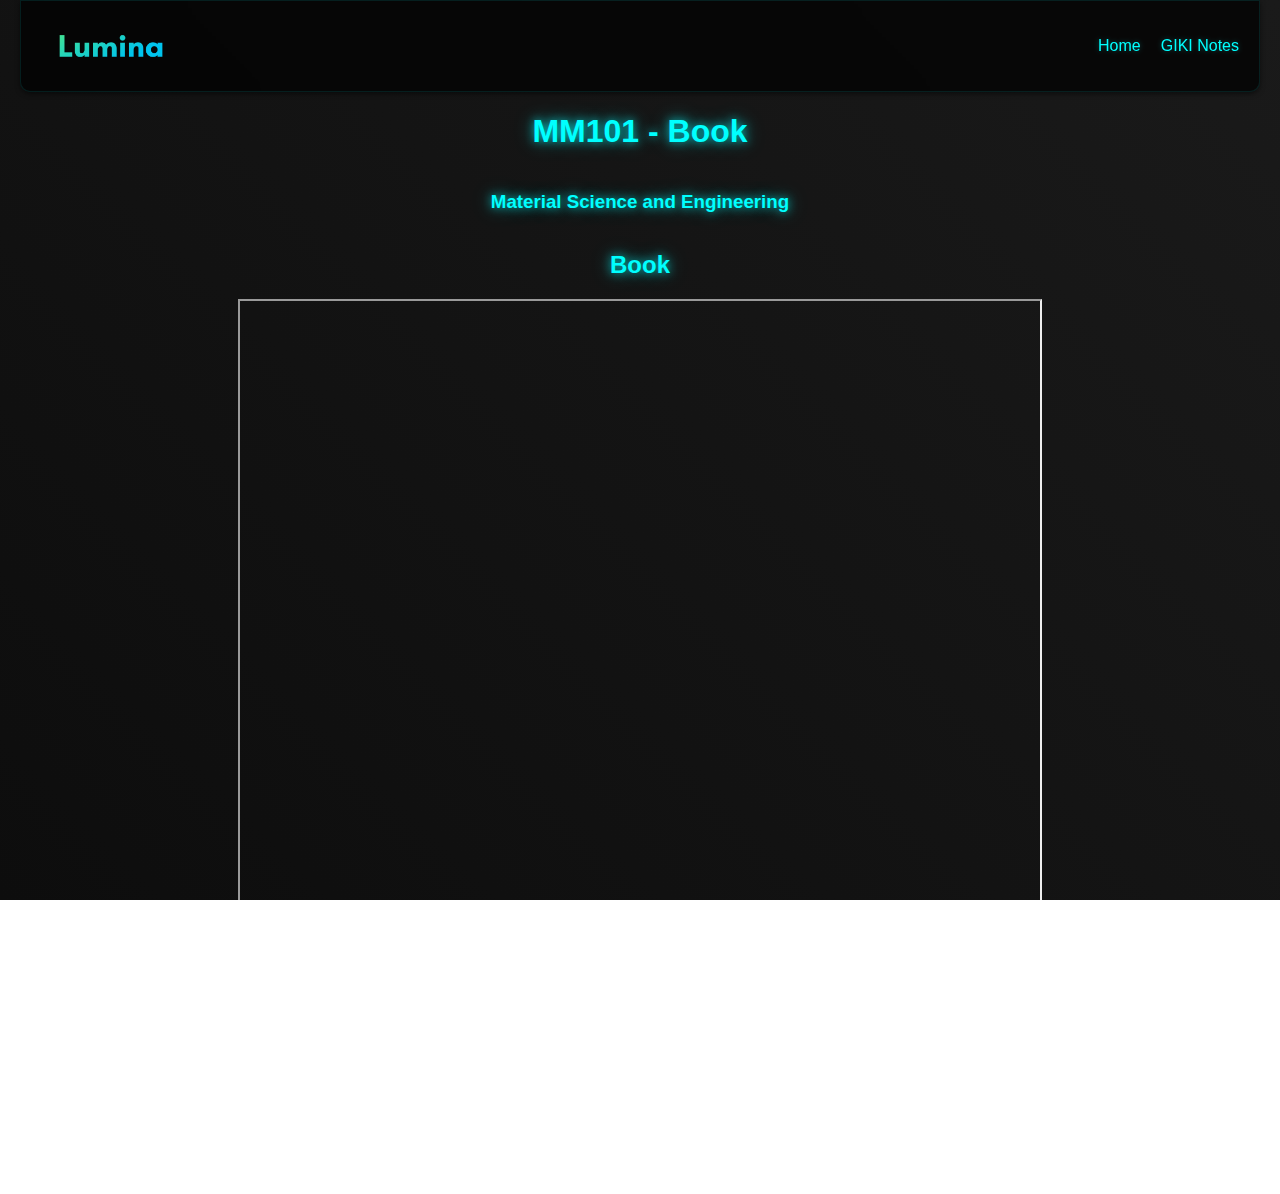
<file: sem1/mm101/book.html>
<!-- Semester 1 Page -->
<!DOCTYPE html>
<html lang="en">

<head>
    <meta charset="UTF-8">
    <meta name="viewport" content="width=device-width, initial-scale=1.0">
    <title>MM101 - Book</title>
    <link rel="shortcut icon" href="../../images/logo.png">
    <link rel="stylesheet" href="../../css/styles.css">
    <meta name="google-adsense-account" content="ca-pub-2141117299472516">
</head>

<body>
    <header>
        <img src="../../images/logo.png" alt="Lumina Logo">
        <nav>
            <ul>
                <li><a href="../../index.html">Home</a></li>
                <li><a href="../../giki.html">GIKI Notes</a></li>
            </ul>
        </nav>
    </header>
    <h1>MM101 - Book</h1>
    <h3>Material Science and Engineering</h3>

    <div id="MM101" class="subject-section">

        <!-- Subsections -->
        <div id="MM101-book" class="subsection">
            <h2>Book</h2>
            <iframe src="https://drive.google.com/file/d/1H1QPzXzkjthj6-98hdpqlibM0_S_NCGy/preview?embedded=true"
                width="800px" height="800px"></iframe>
        </div>


    </div>
    <footer>
        <p>&copy; 2025 Lumina. All rights reserved.</p>
    </footer>

</body>

</html>
</file>
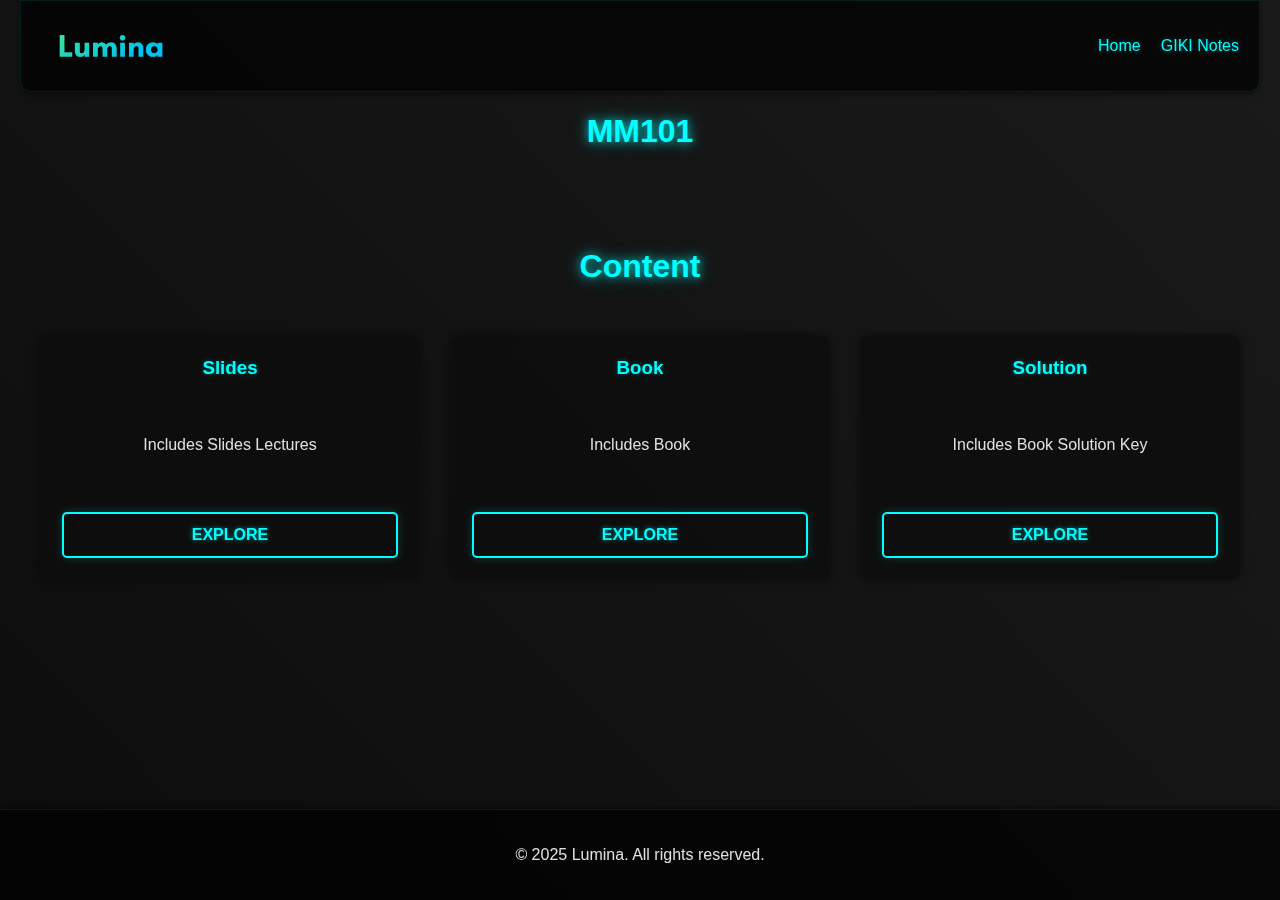
<file: sem1/mm101/mm101.html>
<!-- Semester 1 Page -->
<!DOCTYPE html>
<html lang="en">

<head>
    <meta charset="UTF-8">
    <meta name="viewport" content="width=device-width, initial-scale=1.0">
    <title>MM101</title>
    <link rel="shortcut icon" href="../../images/logo.png">
    <link rel="stylesheet" href="../../css/styles.css">
    <meta name="google-adsense-account" content="ca-pub-2141117299472516">
</head>

<body>
    <header>
        <img src="../../images/logo.png" alt="Lumina Logo">
        <nav>
            <ul>
                <li><a href="../../index.html">Home</a></li>
                <li><a href="../../giki.html">GIKI Notes</a></li>
            </ul>
        </nav>
    </header>
    <h1>MM101</h1>
    <section id="categories">
        <h2>Content</h2>
        <div class="category-grid">
            <div class="category-card">
                <h3>Slides</h3>
                <p>Includes Slides Lectures</p>
                <a href="slides.html" class="btn">Explore</a>
            </div>

            <div class="category-card">
                <h3>Book</h3>
                <p>Includes Book</p>
                <a href="book.html" class="btn">Explore</a>
            </div>
            <div class="category-card">
                <h3>Solution</h3>
                <p>Includes Book Solution Key</p>
                <a href="solution.html" class="btn">Explore</a>
            </div>

        </div>
    </section>


    <footer>
        <p>&copy; 2025 Lumina. All rights reserved.</p>
    </footer>

</body>

</html>
</file>
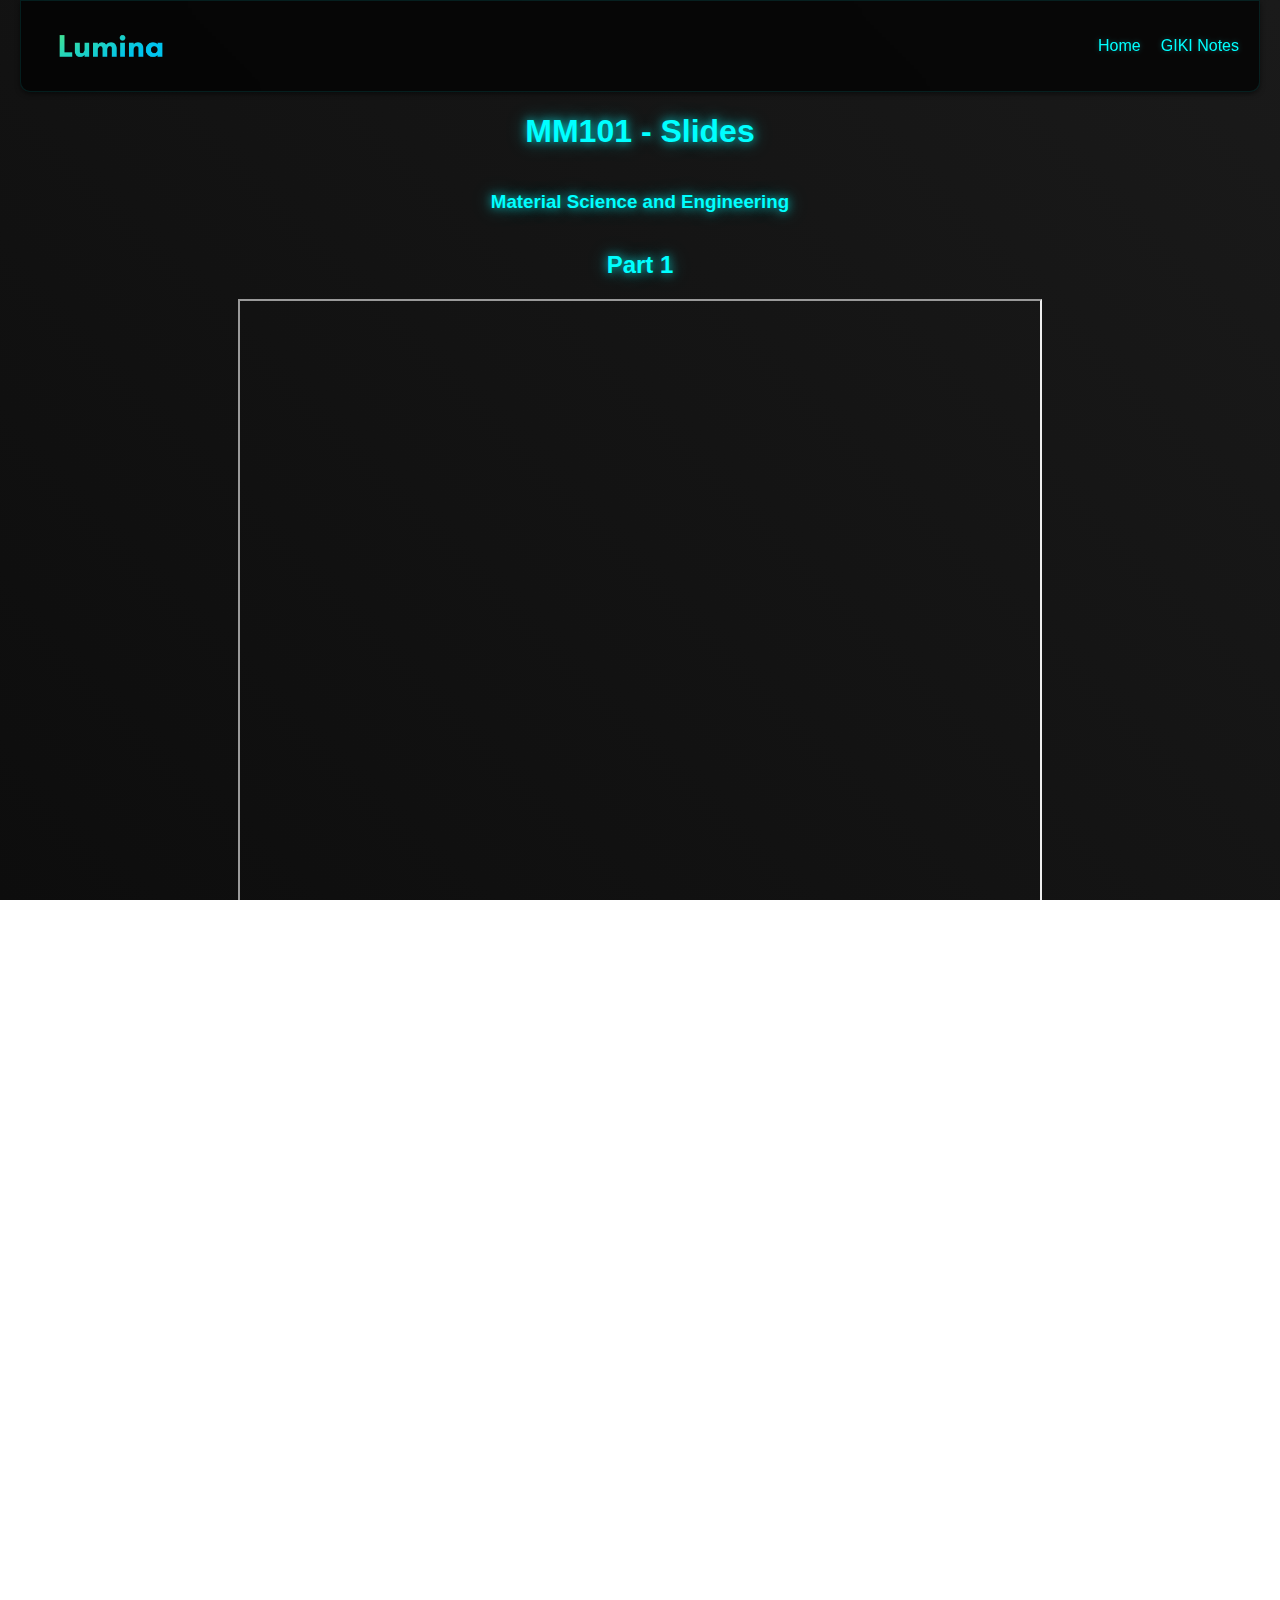
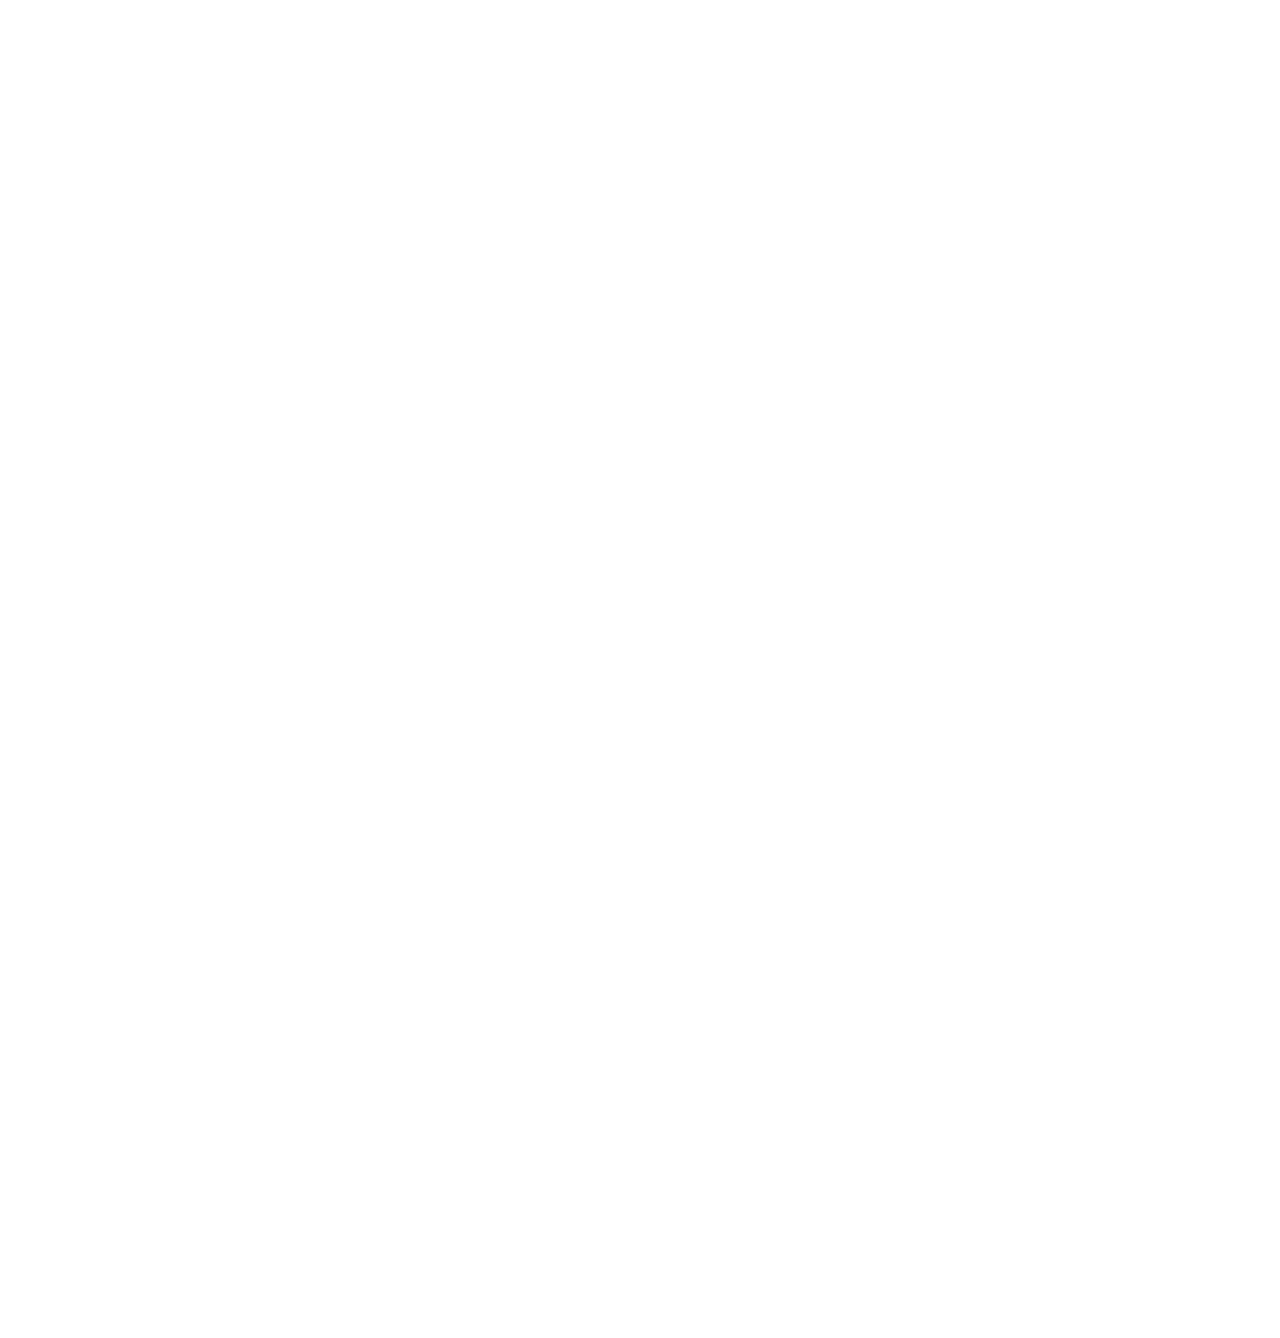
<file: sem1/mm101/slides.html>
<!-- Semester 1 Page -->
<!DOCTYPE html>
<html lang="en">

<head>
    <meta charset="UTF-8">
    <meta name="viewport" content="width=device-width, initial-scale=1.0">
    <title>MM101 - Slides</title>
    <link rel="shortcut icon" href="../../images/logo.png">
    <link rel="stylesheet" href="../../css/styles.css">
    <meta name="google-adsense-account" content="ca-pub-2141117299472516">
</head>

<body>
    <header>
        <img src="../../images/logo.png" alt="Lumina Logo">
        <nav>
            <ul>
                <li><a href="../../index.html">Home</a></li>
                <li><a href="../../giki.html">GIKI Notes</a></li>
            </ul>
        </nav>
    </header>
    <h1>MM101 - Slides</h1>
    <h3>Material Science and Engineering</h3>

    <div id="MM101" class="subject-section">

        <!-- Subsections -->
        <div id="MM101-slides" class="subsection">
            <h2>Part 1</h2>
            <iframe src="https://drive.google.com/file/d/1PIqoHd07J539Was_inddDF_j5i4J5Num/preview?embedded=true"
                width="800px" height="800px"></iframe>
        </div>

        <div id="MM101-slides" class="subsection">
            <h2>Part 2</h2>
            <iframe src="https://drive.google.com/file/d/12P3uVvC4SZA56uRMazNFh3_89s2vKAm6/preview?embedded=true"
                width="800px" height="800px"></iframe>
        </div>
        <div id="MM101-slides" class="subsection">
            <h2>Solution</h2>
            <iframe src="https://drive.google.com/file/d/1YP-z-iyO-tf5yZpVm5NF7-DgC8oYAmvi/preview?embedded=true"
                width="800px" height="800px"></iframe>
        </div>

    </div>
    <footer>
        <p>&copy; 2025 Lumina. All rights reserved.</p>
    </footer>

</body>

</html>
</file>
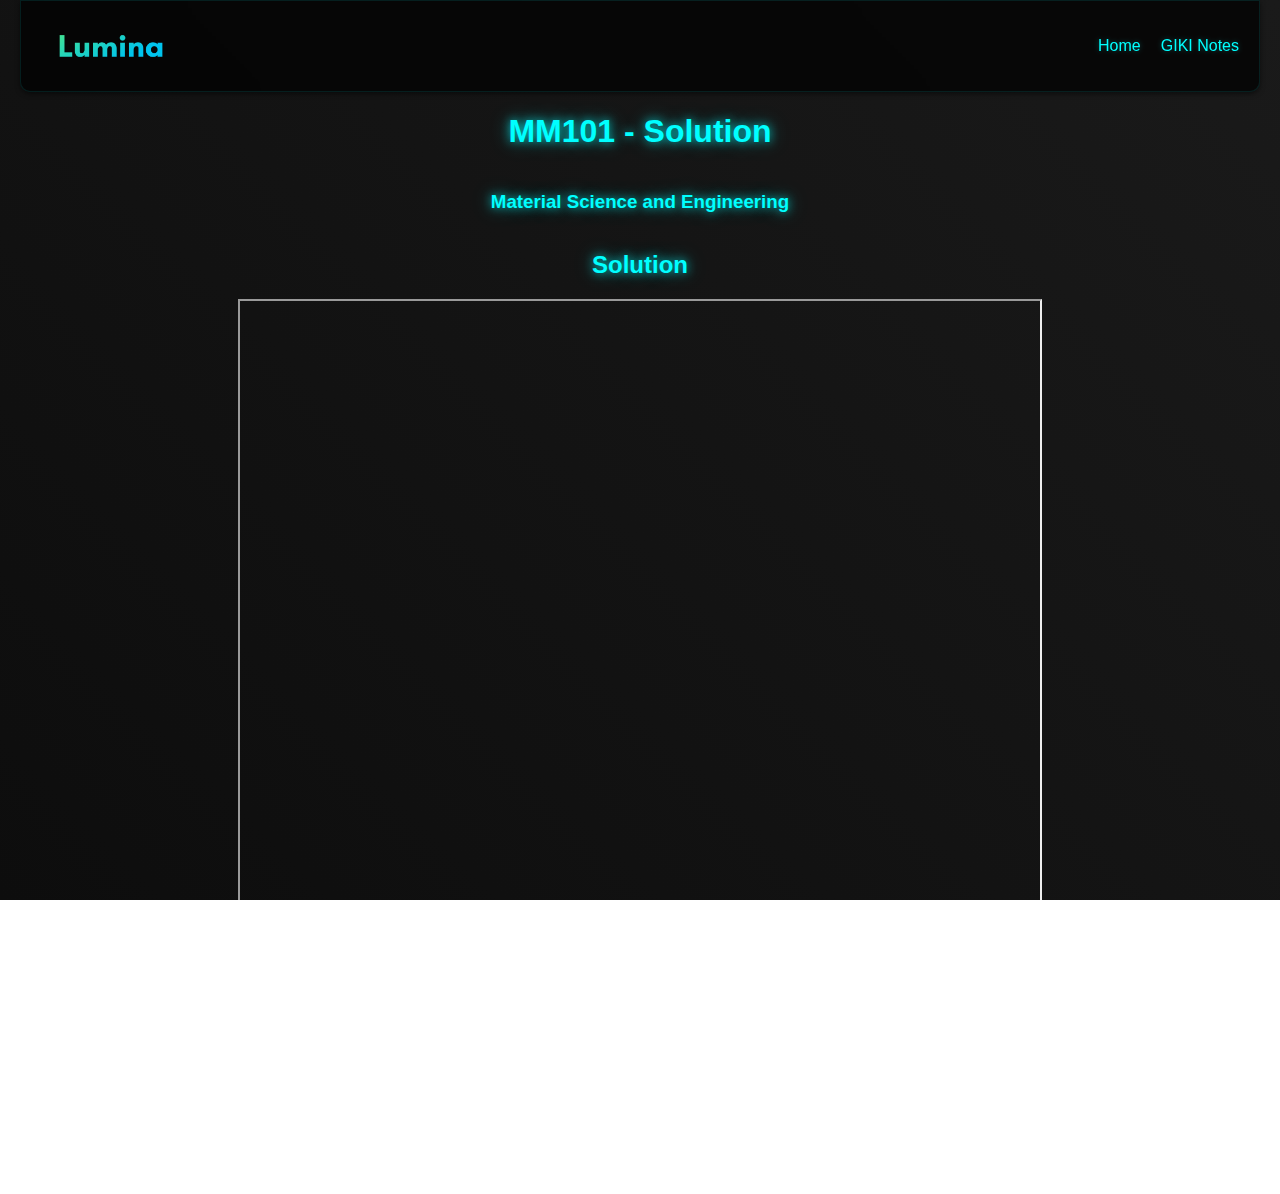
<file: sem1/mm101/solution.html>
<!-- Semester 1 Page -->
<!DOCTYPE html>
<html lang="en">

<head>
    <meta charset="UTF-8">
    <meta name="viewport" content="width=device-width, initial-scale=1.0">
    <title>MM101 - Solution</title>
    <link rel="shortcut icon" href="../../images/logo.png">
    <link rel="stylesheet" href="../../css/styles.css">
    <meta name="google-adsense-account" content="ca-pub-2141117299472516">
</head>

<body>
    <header>
        <img src="../../images/logo.png" alt="Lumina Logo">
        <nav>
            <ul>
                <li><a href="../../index.html">Home</a></li>
                <li><a href="../../giki.html">GIKI Notes</a></li>
            </ul>
        </nav>
    </header>
    <h1>MM101 - Solution</h1>
    <h3>Material Science and Engineering</h3>

    <div id="MM101" class="subject-section">

        <!-- Subsections -->

        <div id="MM101-solution" class="subsection">
            <h2>Solution</h2>
            <iframe src="https://drive.google.com/file/d/1YP-z-iyO-tf5yZpVm5NF7-DgC8oYAmvi/preview?embedded=true"
                width="800px" height="800px"></iframe>
        </div>

    </div>
    <footer>
        <p>&copy; 2025 Lumina. All rights reserved.</p>
    </footer>

</body>

</html>
</file>
<file: css/styles.css>
/* Global Styles */
html,
body {
    height: 100%;
    margin: 0;
    padding: 0;
    box-sizing: border-box;
    font-family: 'Orbitron', sans-serif;
    color: #e0e0e0;
    scroll-behavior: smooth;
    overflow-x: hidden;
    -webkit-font-smoothing: antialiased;
    -moz-osx-font-smoothing: grayscale;
}

/* Background */
body {
    background: linear-gradient(45deg, #0d0d0d, #1a1a1a);
    min-height: 100vh;
    display: flex;
    flex-direction: column;
    position: relative;
}

/* Layout */
main {
    flex: 1 0 auto;
    width: 100%;
}

section {
    margin: 0;
    padding: 80px 0;
    position: relative;
}

section>div,
section>form {
    max-width: 1200px;
    margin: 0 auto;
    padding: 0 20px;
}

/* Header */
header {
    background: rgba(0, 0, 0, 0.7);
    backdrop-filter: blur(10px);
    -webkit-backdrop-filter: blur(10px);
    padding: 15px 20px;
    height: 50px;
    display: flex;
    justify-content: space-between;
    align-items: center;
    position: sticky;
    top: 0;
    z-index: 100;
    box-shadow: 0 2px 5px rgba(0, 0, 0, 0.5);
    border-radius: 0 0 10px 10px;
    margin: 0 20px;
    width: auto;
    min-height: 60px;
    border: 1px solid rgba(0, 255, 255, 0.1);
}

header img {
    width: 140px;
    height: auto;
}

header nav {
    display: flex;
    align-items: center;
}

header nav ul {
    list-style: none;
    display: flex;
    gap: 20px;
    margin: 0;
    padding: 0;
    align-items: center;
}

header nav ul li {
    display: flex;
}

/* Typography */
h1,
h2,
h3 {
    color: #00ffff;
    text-align: center;
    text-shadow: 0 0 10px rgba(0, 255, 255, 0.7), 0 0 20px rgba(0, 255, 255, 0.4);
}

a {
    text-decoration: none;
    color: #00ffff;
    transition: all 0.3s ease;
    text-shadow: 0 0 5px rgba(0, 255, 255, 0.3);
    white-space: nowrap;
}

a:hover {
    color: #ff00ff;
    text-shadow:
        0 0 10px rgba(255, 0, 255, 0.7),
        0 0 20px rgba(255, 0, 255, 0.4),
        0 0 30px rgba(255, 0, 255, 0.2);
}

/* Button Styles */
.btn {
    display: inline-block;
    padding: 12px 24px;
    border-radius: 5px;
    transition: all 0.3s ease;
    background: transparent;
    border: 2px solid #00ffff;
    color: #00ffff;
    text-transform: uppercase;
    font-weight: bold;
    margin-top: 20px;
    text-shadow: 0 0 5px rgba(0, 255, 255, 0.5);
    box-shadow: 0 0 10px rgba(0, 255, 255, 0.2);
}

.btn:hover {
    background: #ff00ff;
    color: #ffffff;
    border-color: #ff00ff;
    text-shadow:
        0 0 10px rgba(255, 255, 255, 0.8),
        0 0 20px rgba(255, 0, 255, 0.5);
    box-shadow:
        0 0 15px rgba(255, 0, 255, 0.5),
        0 0 30px rgba(255, 0, 255, 0.3);
}

.btn.lock {
    background: transparent;
    border: 2px solid #ff0000;
    color: #ff0000;
    cursor: not-allowed;
    text-shadow: 0 0 5px rgba(255, 0, 0, 0.5);
}

.btn.lock:hover {
    background: transparent;
    border-color: #ff0000;
    color: #ff3333;
}

/* Sections */
#home {
    text-align: center;
    padding: 100px 20px;
}

#home h1 {
    font-size: clamp(2rem, 5vw, 3rem);
    margin-bottom: 20px;
}

#categories {
    padding: 50px 20px;
    text-align: center;
}

#categories h2 {
    font-size: clamp(1.5rem, 4vw, 2rem);
    margin-bottom: 30px;
}

#categories .category-grid {
    display: grid;
    grid-template-columns: repeat(auto-fit, minmax(280px, 1fr));
    gap: 60px 30px;
    padding: 20px;
    max-width: 1200px;
    margin: 0 auto;
}

#categories .category-card {
    background: rgba(13, 13, 13, 0.8);
    backdrop-filter: blur(5px);
    -webkit-backdrop-filter: blur(5px);
    padding: 20px;
    border: 2px solid transparent;
    border-radius: 10px;
    transition: all 0.3s ease;
    box-shadow: 0 0 10px rgba(0, 0, 0, 0.5);
    height: 100%;
    display: flex;
    flex-direction: column;
    justify-content: space-between;
}

#categories .category-card:hover {
    border-color: #ff00ff;
    transform: scale(1.05);
    box-shadow:
        0 0 20px rgba(255, 0, 255, 0.3),
        0 0 40px rgba(255, 0, 255, 0.1);

}

#categories .category-card h3 {
    margin-top: 0;
    transition: all 0.3s ease;
    text-shadow: 0 0 5px rgba(0, 255, 255, 0.3);
}


#categories .category-card:hover h3 {
    color: #ff00ff;
    text-shadow:
        0 0 10px rgba(255, 0, 255, 0.7),
        0 0 20px rgba(255, 0, 255, 0.4),
        0 0 30px rgba(255, 0, 255, 0.2);
}

/* About Section */
#about {
    padding: 50px 20px;
    text-align: center;
}

#about h2 {
    font-size: clamp(1.5rem, 4vw, 2rem);
    margin-bottom: 20px;
}

#about p {
    max-width: 800px;
    margin: 0 auto;
    line-height: 1.8;
}

/* Contact Section */
#contact {
    padding: 50px 20px;
    text-align: center;
}

#contact h2 {
    font-size: clamp(1.5rem, 4vw, 2rem);
    margin-bottom: 30px;
}

#contact form {
    display: flex;
    flex-direction: column;
    gap: 20px;
    max-width: 600px;
    margin: 0 auto;
    padding: 20px;
}

#contact label {
    text-align: left;
    display: block;
    margin-bottom: 5px;
}

#contact input,
#contact textarea {
    padding: 12px;
    border: 2px solid #00ffff;
    background: rgba(13, 13, 13, 0.8);
    color: #e0e0e0;
    border-radius: 5px;
    transition: all 0.3s ease;
    width: 100%;
}

#contact input:focus,
#contact textarea:focus {
    border-color: #ff00ff;
    outline: none;
}

#contact button {
    padding: 12px 24px;
    background: #00ffff;
    color: #000000;
    border: none;
    text-transform: uppercase;
    font-weight: bold;
    border-radius: 5px;
    cursor: pointer;
    transition: all 0.3s ease;
}

#contact button:hover {
    background: #ff00ff;
    color: #ffffff;
}

/* Footer */
footer {
    background: rgba(0, 0, 0, 0.7);
    backdrop-filter: blur(10px);
    -webkit-backdrop-filter: blur(10px);
    padding: 20px;
    text-align: center;
    margin-top: auto;
    box-shadow: 0 -2px 5px rgba(0, 0, 0, 0.5);
    border-top: 1px solid rgba(0, 255, 255, 0.1);
}

/* Media Queries */
@media (max-width: 768px) {
    header {
        padding: 10px 15px;
    }

    header img {
        width: 120px;
    }

    header nav ul {
        gap: 15px;
    }

    .category-grid {
        grid-template-columns: 1fr;
    }
}

@media (max-width: 480px) {
    header nav ul {
        gap: 10px;
    }

    header nav ul li a {
        font-size: 0.9rem;
        padding: 8px 12px;
    }
}

iframe {
    display: block;
    margin: 0 auto;
    max-width: 100%;
}

@media (max-width: 768px) {
    iframe {
        width: 100%;
        height: auto;
        /* Maintain aspect ratio */
    }
}

.loading-screen {
    position: fixed;
    top: 0;
    left: 0;
    width: 100%;
    height: 100%;
    background: #0a0a0a;
    display: flex;
    flex-direction: column;
    justify-content: center;
    align-items: center;
    z-index: 1000;
    animation: fadeOut 0.5s ease-in-out 3s forwards;
}

.scanner {
    width: 300px;
    height: 5px;
    background: #00ff9d;
    position: relative;
    animation: scan 2s ease-in-out infinite;
    box-shadow: 0 0 20px #00ff9d;
}

.loading-text {
    margin-top: 30px;
    color: #00ff9d;
    font-size: 24px;
    letter-spacing: 5px;
}

.loading-text:after {
    content: '';
    animation: loadingDots 1.5s infinite;
}

.loading-percentage {
    margin-top: 20px;
    font-size: 48px;
    color: #00ff9d;
    font-weight: bold;
    text-shadow: 0 0 10px #00ff9d;
    opacity: 0.8;
}

@keyframes fadeOut {
    from {
        opacity: 1;
        visibility: visible;
    }

    to {
        opacity: 0;
        visibility: hidden;
    }
}

@keyframes fadeIn {
    from {
        opacity: 0;
    }

    to {
        opacity: 1;
    }
}

@keyframes scan {
    0% {
        transform: translateY(-150px);
    }

    50% {
        transform: translateY(150px);
    }

    100% {
        transform: translateY(-150px);
    }
}

@keyframes loadingDots {
    0% {
        content: '';
    }

    25% {
        content: '.';
    }

    50% {
        content: '..';
    }

    75% {
        content: '...';
    }

    100% {
        content: '';
    }
}
</file>
